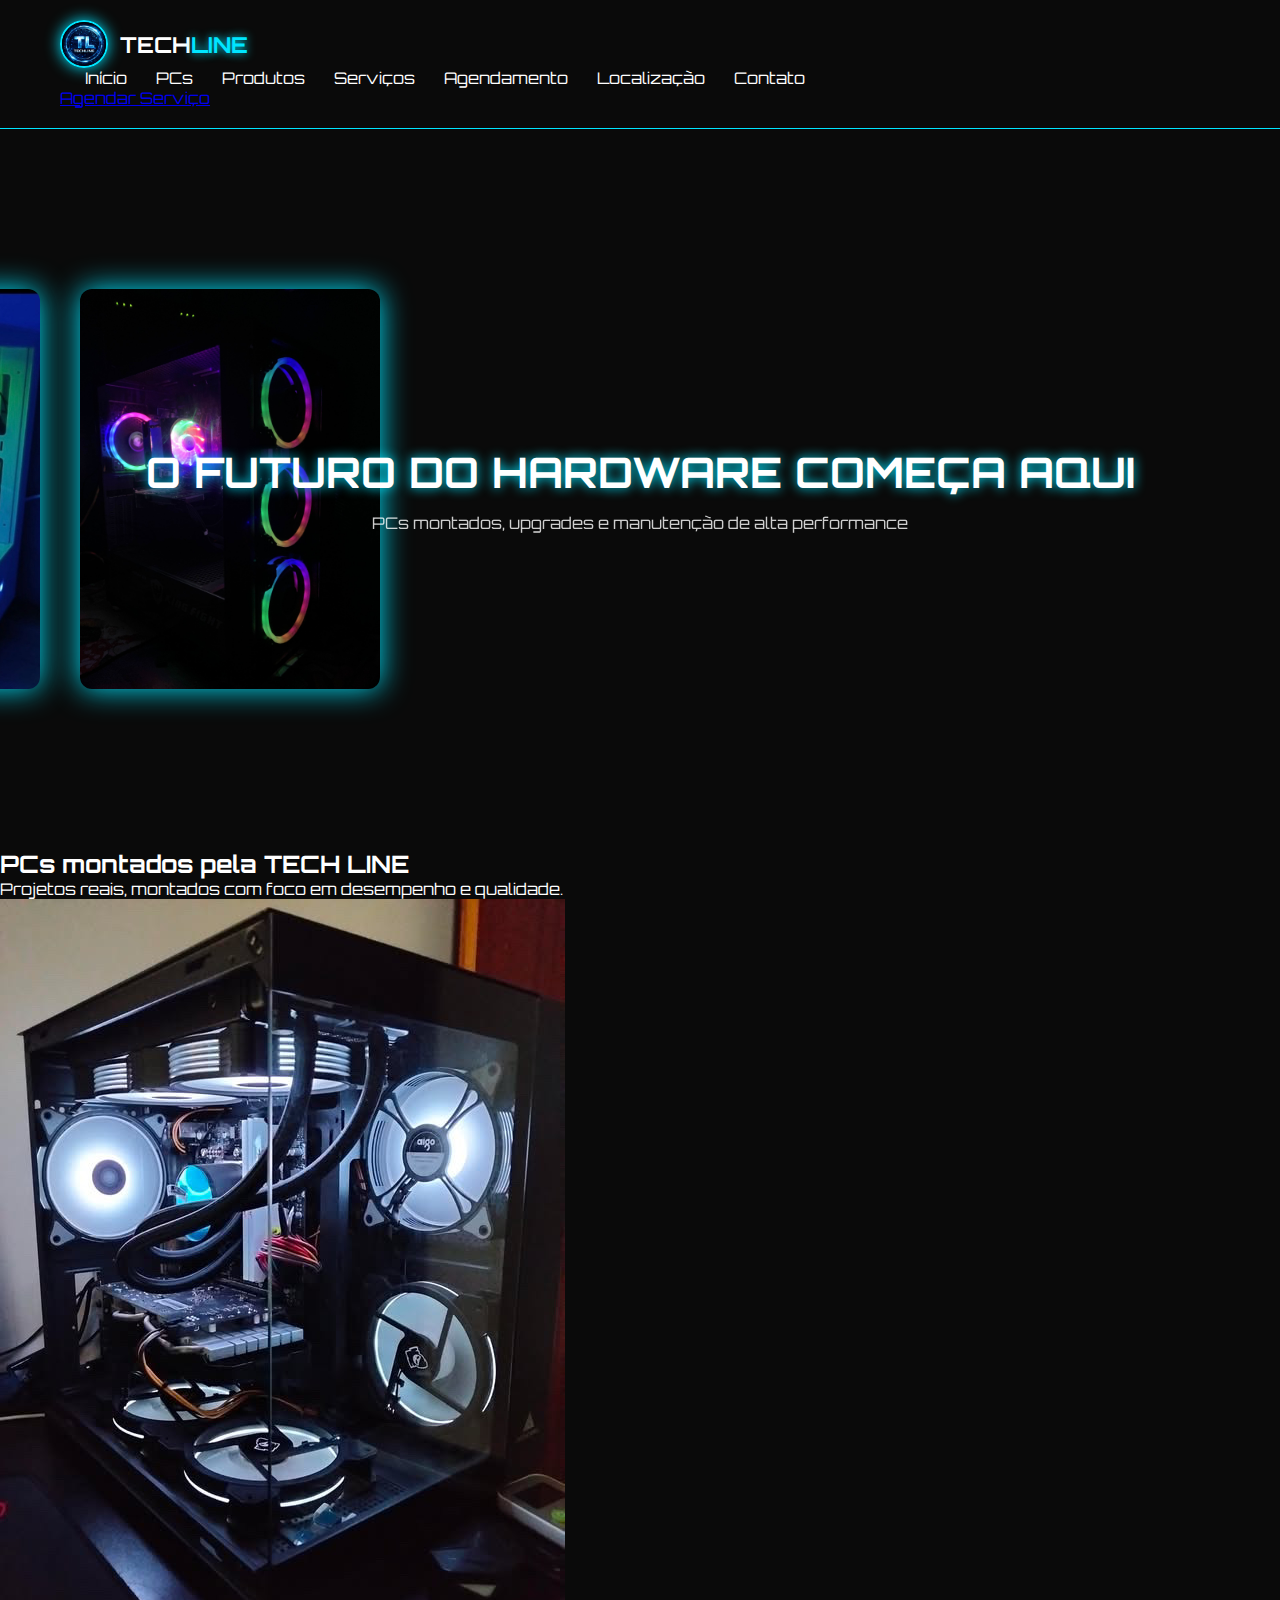
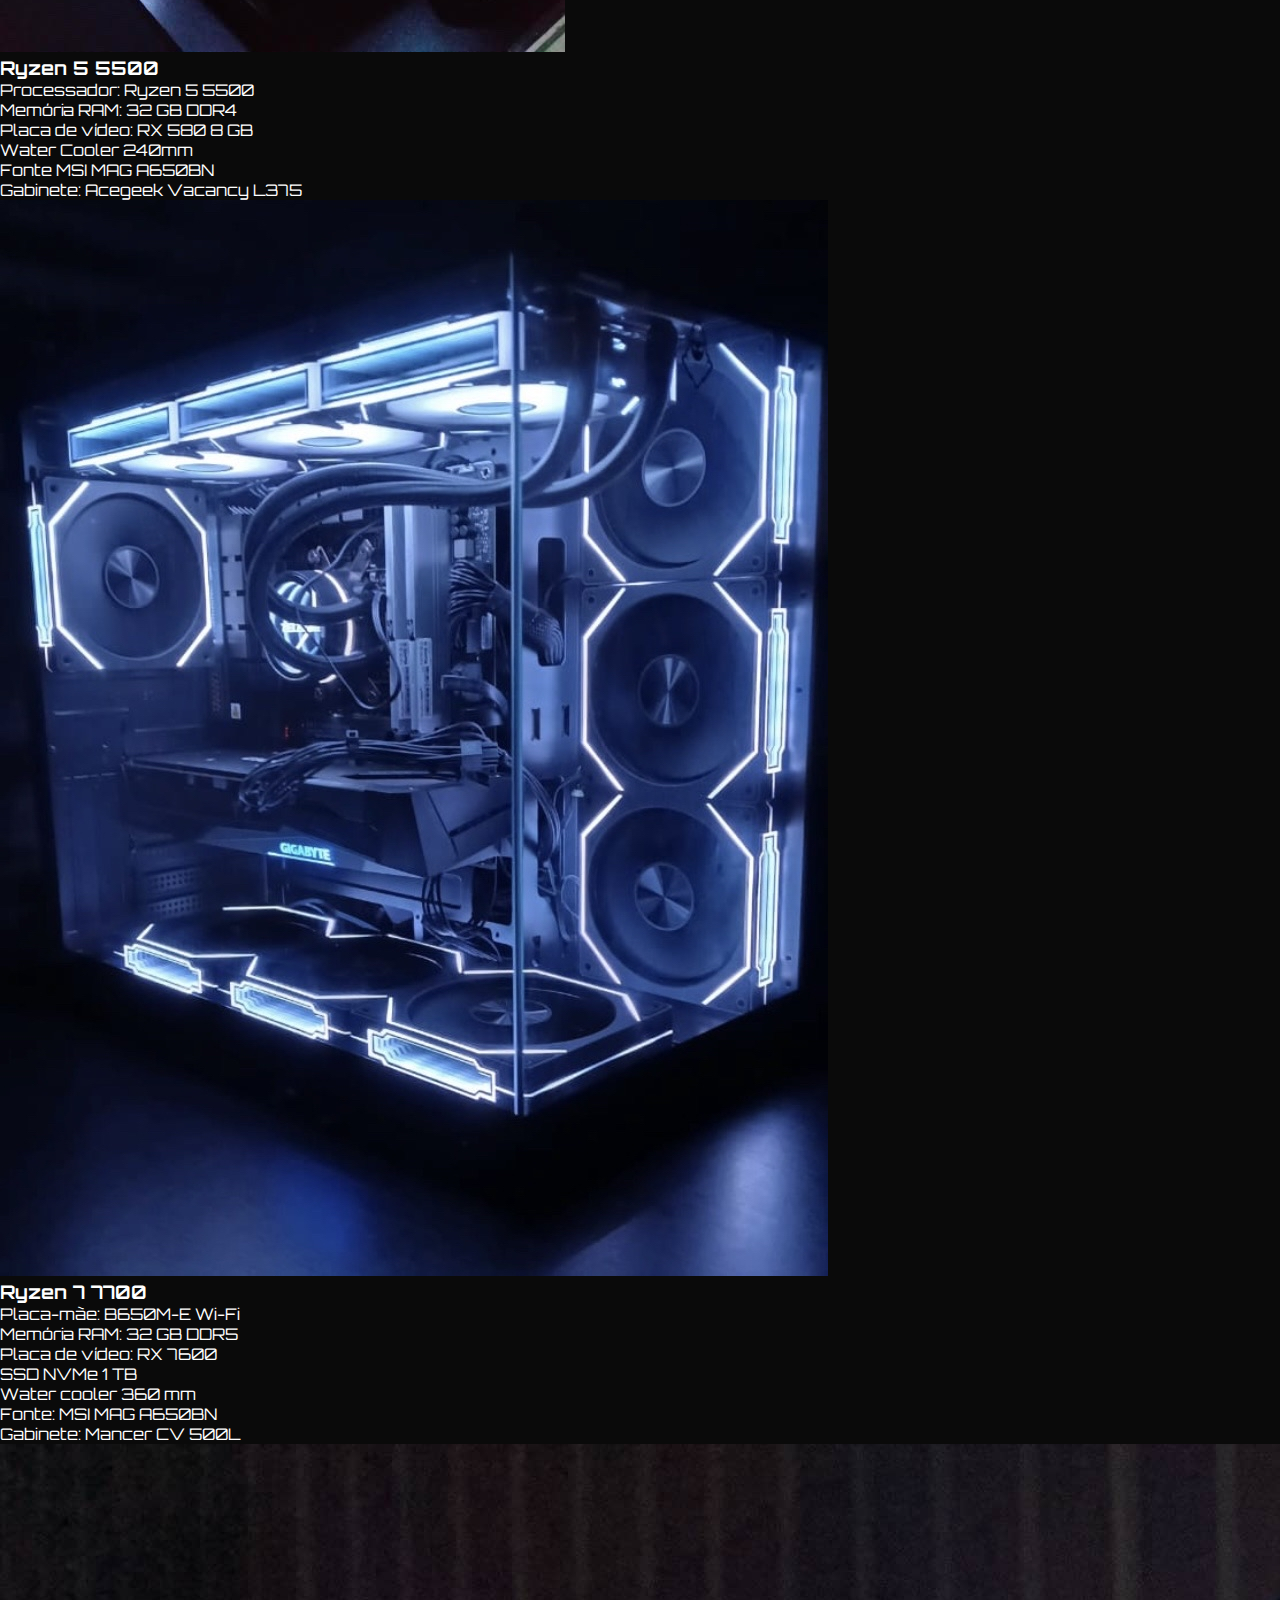
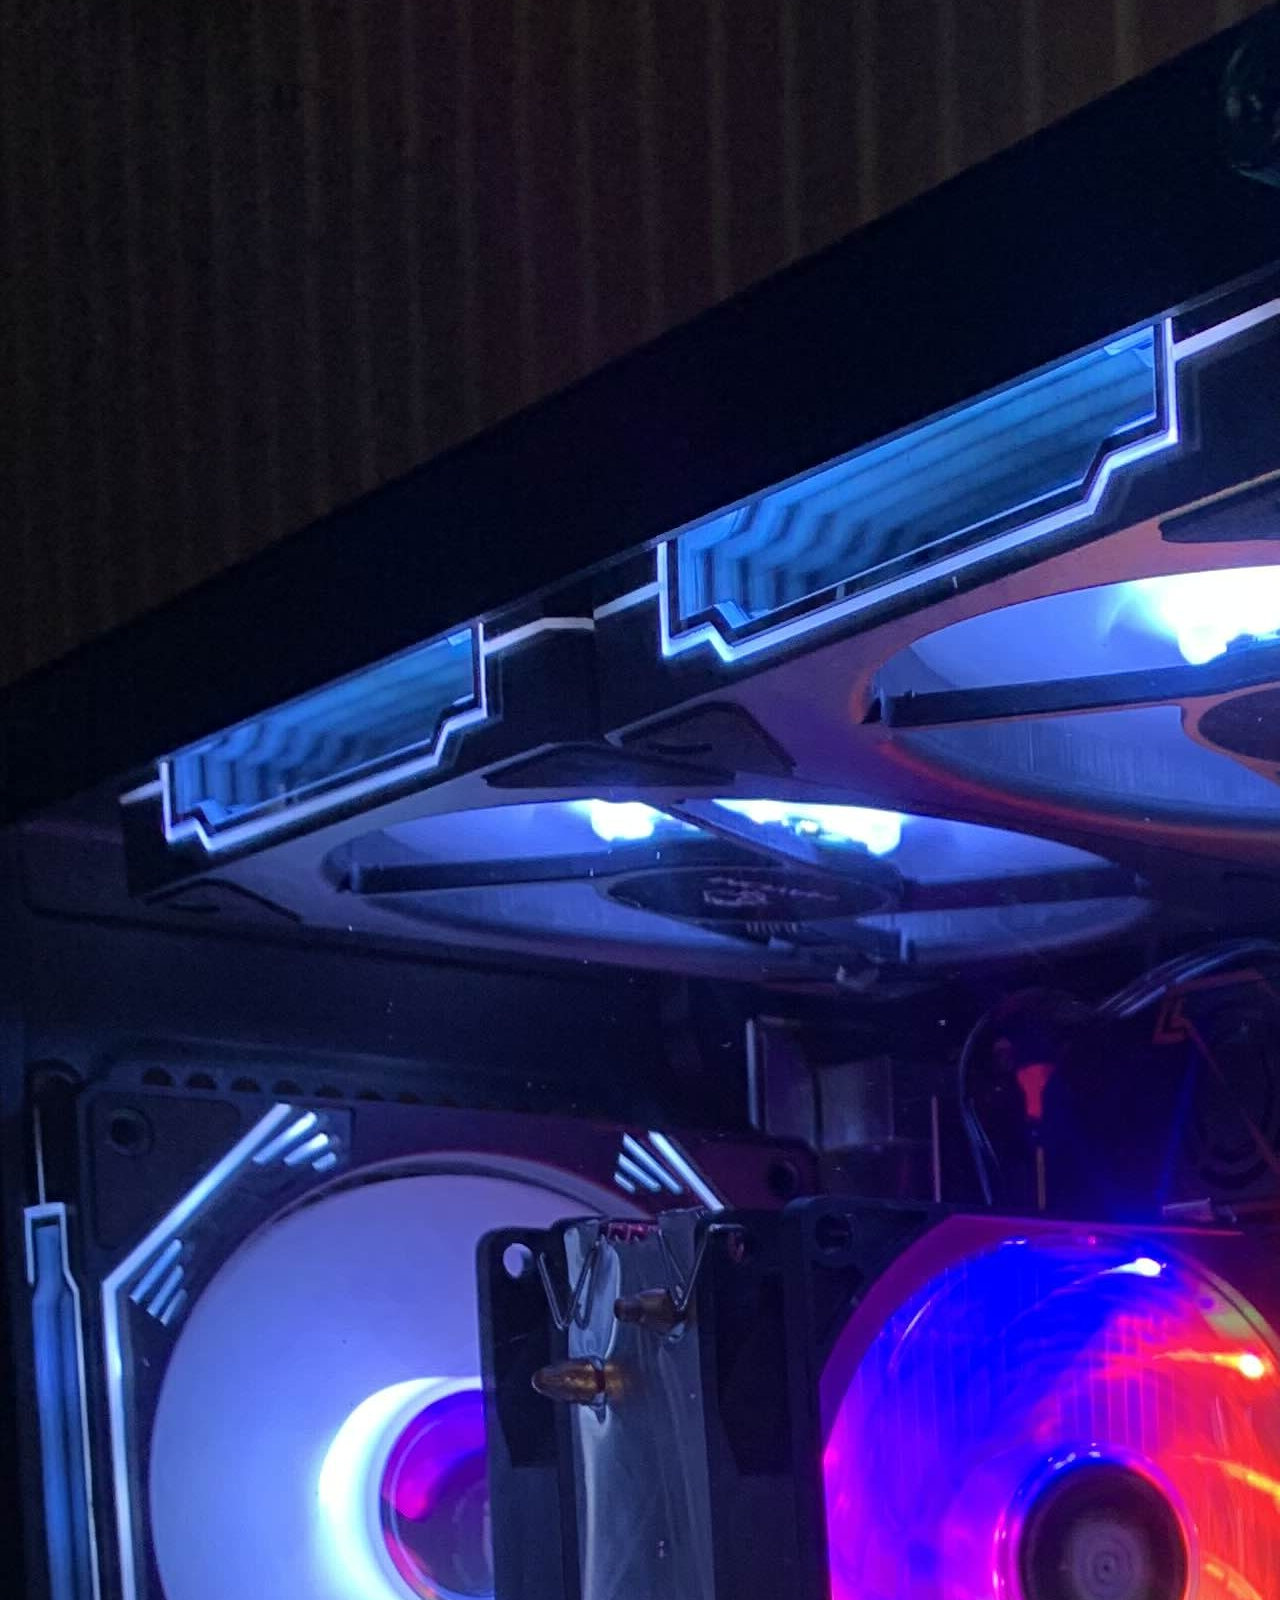
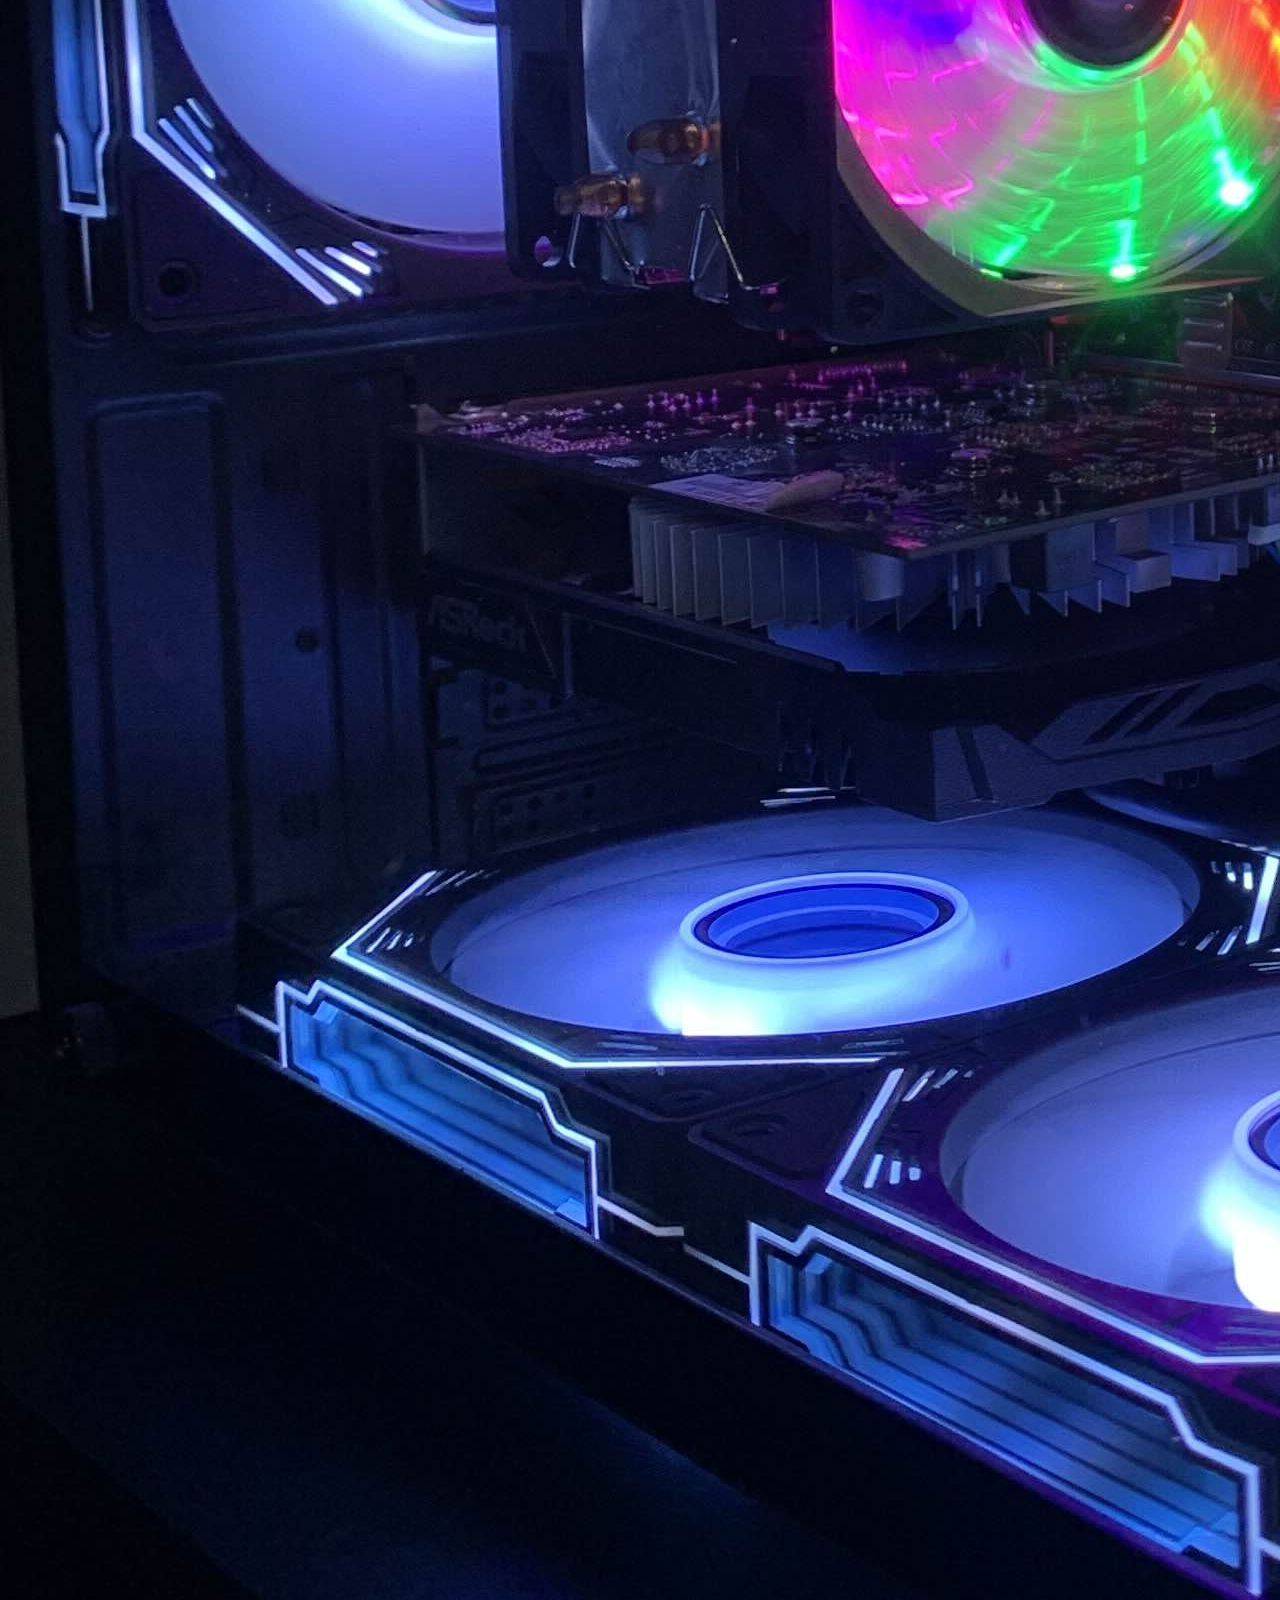
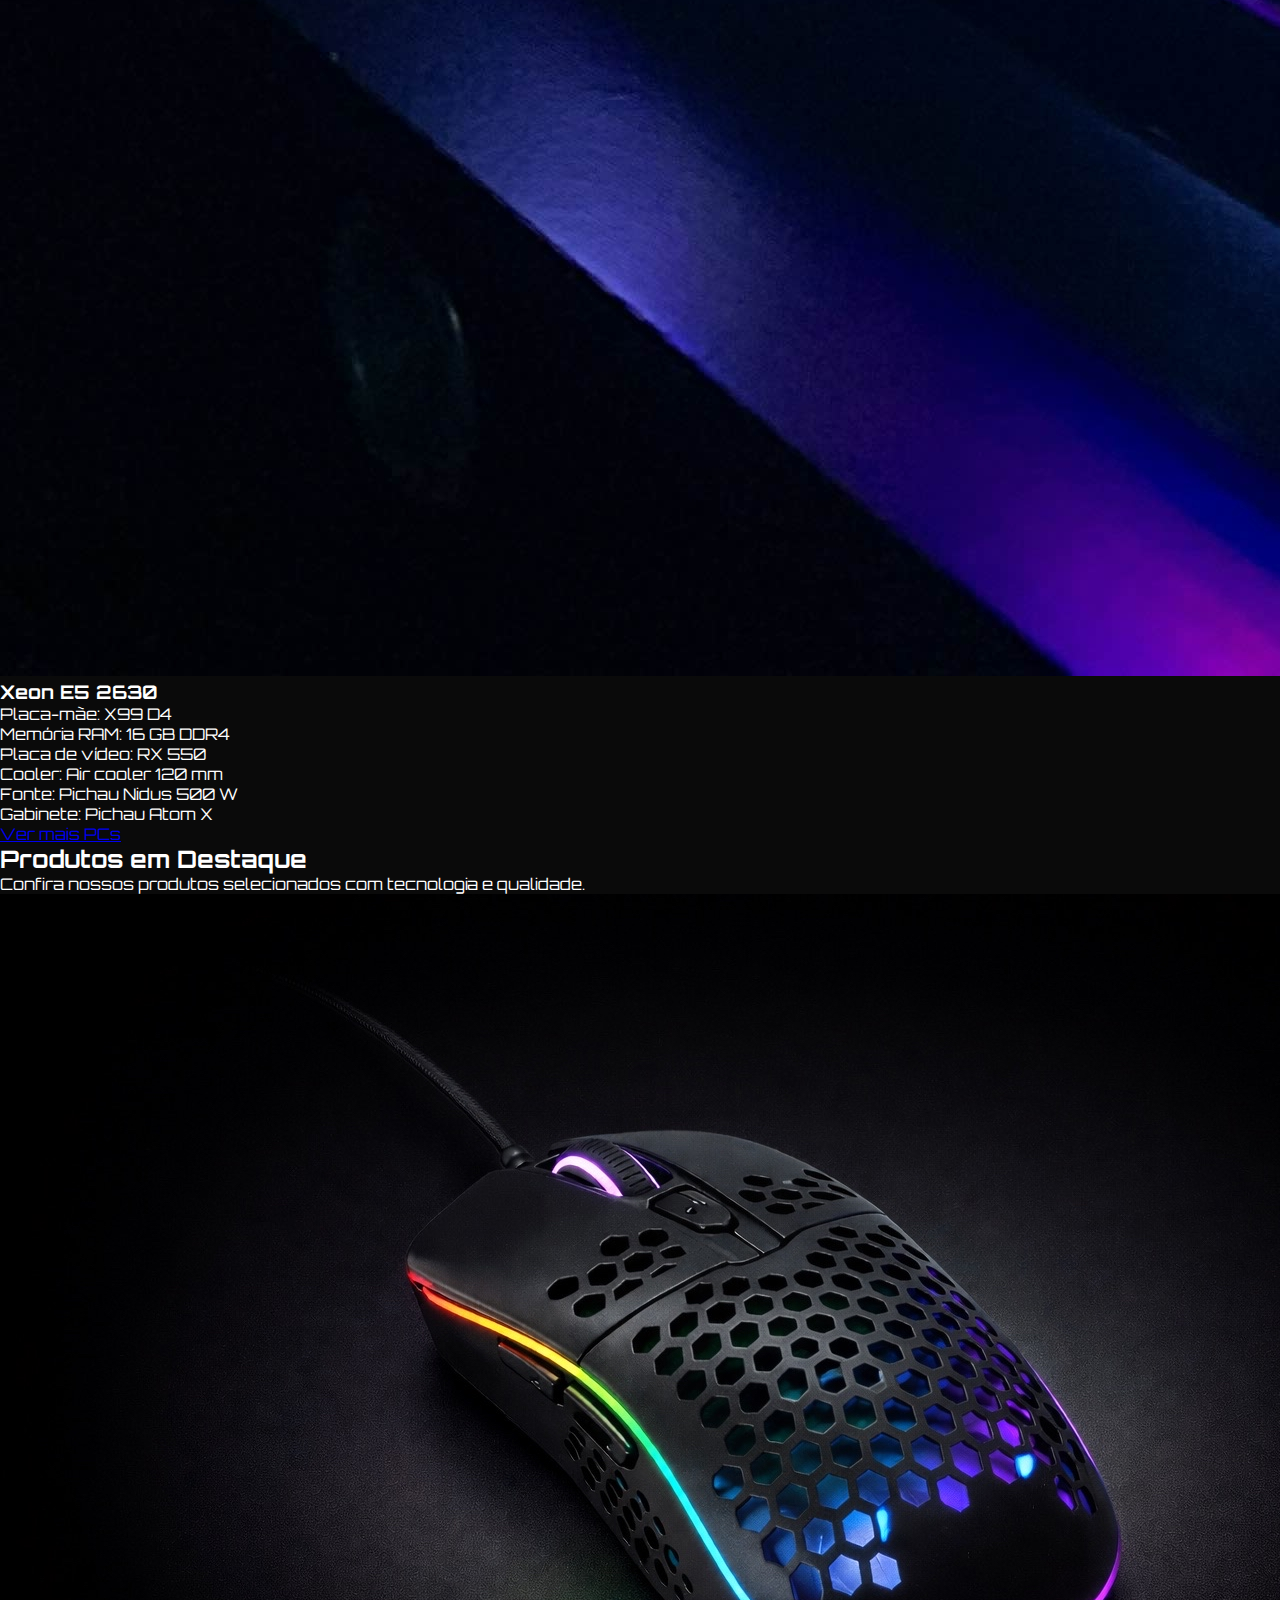
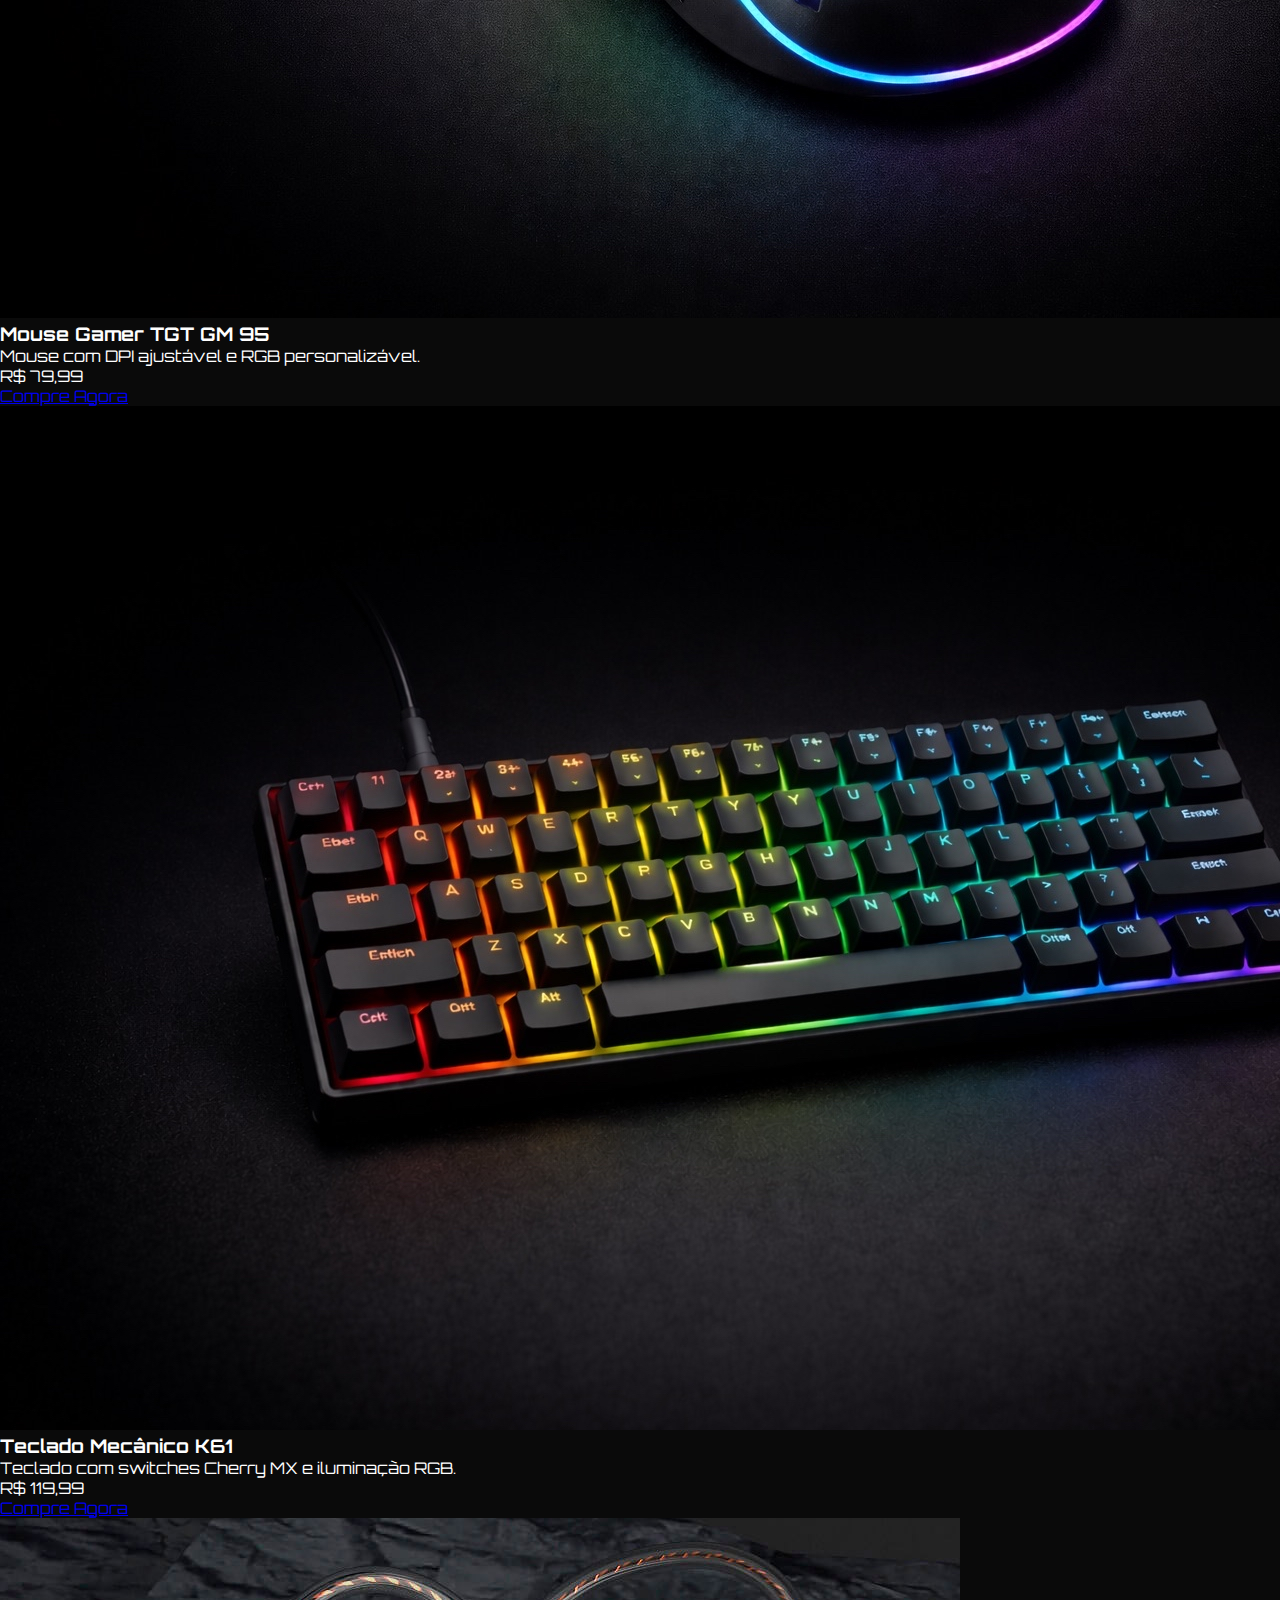
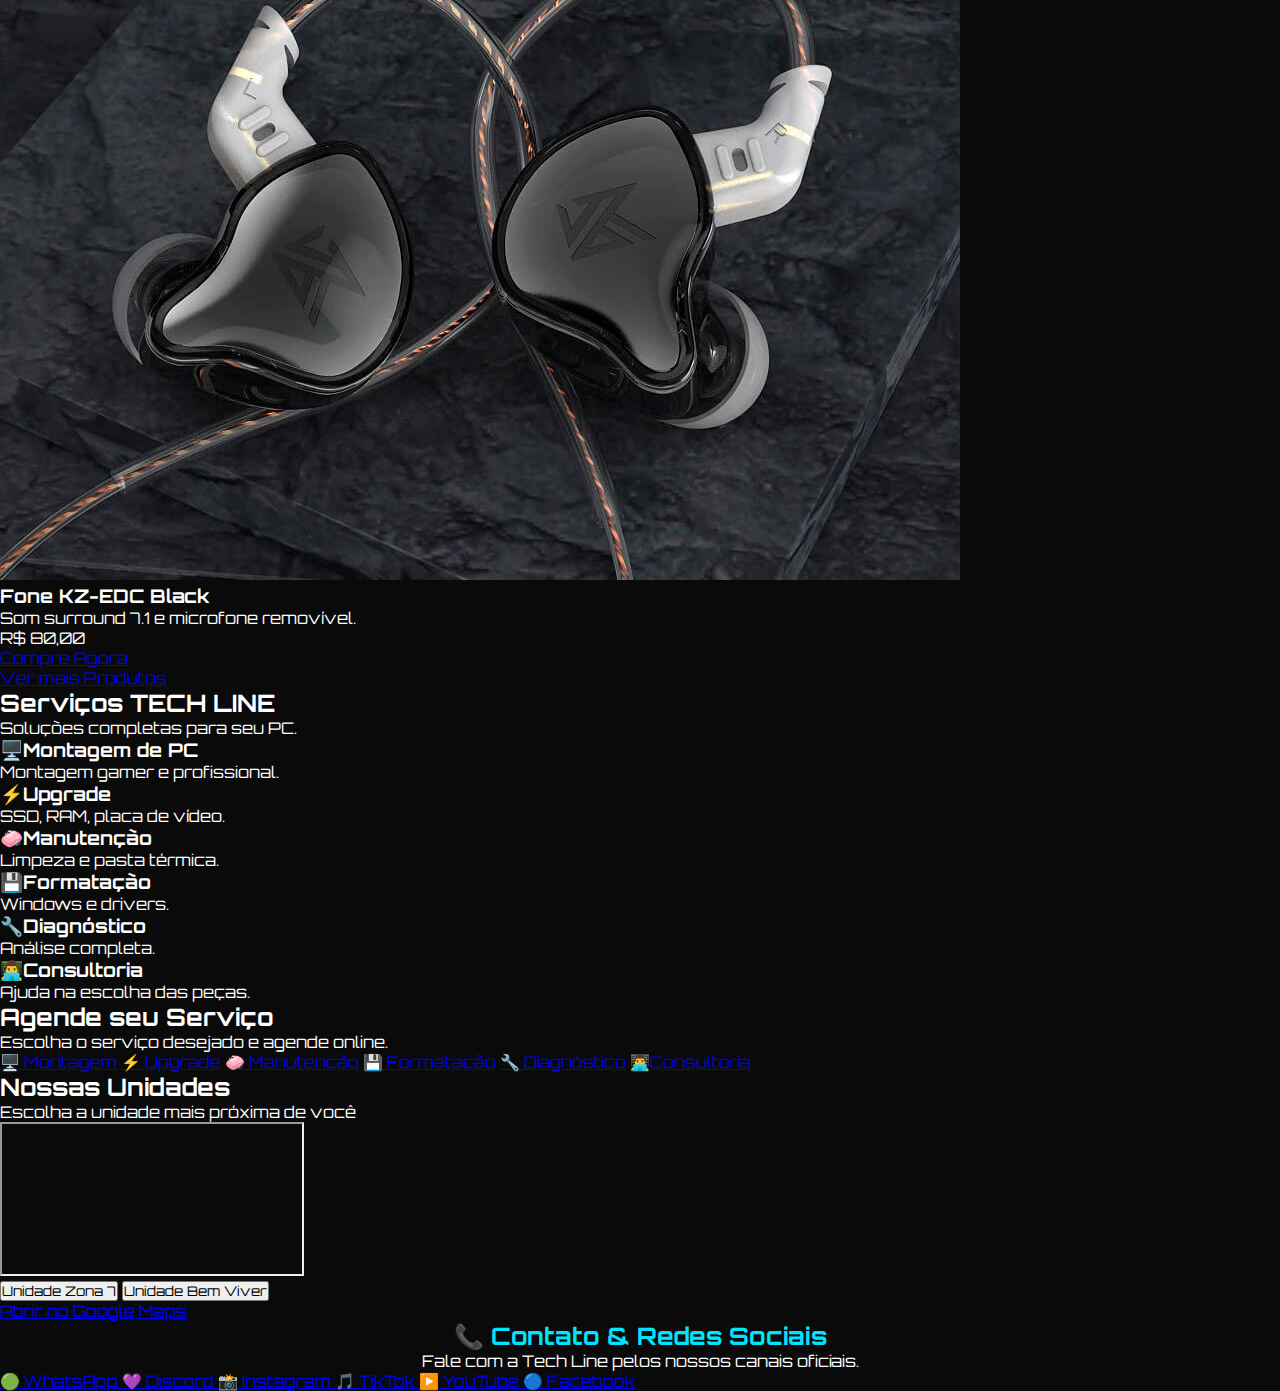
<file: index.html>
<!DOCTYPE html>
<html lang="pt-br">
<head>
  <meta charset="UTF-8">
  <title>Tech Line</title>
  <meta name="viewport" content="width=device-width, initial-scale=1.0">

  <!-- FAVICON -->
  <link rel="icon" type="image/png" href="img/logo.png">

  <!-- CSS -->
  <link rel="stylesheet" href="style.css">

  <!-- FONTE -->
  <link href="https://fonts.googleapis.com/css2?family=Orbitron:wght@400;600&display=swap" rel="stylesheet">
</head>
<body>

<!-- ================= HEADER ================= -->
<header class="header">
  <div class="header-inner">

    <div class="logo" id="logo">
      <img src="img/logo.png" alt="Tech Line">
      <h1>TECH<span>LINE</span></h1>
    </div>

    <nav class="nav" id="nav">
      <a href="#">Início</a>
      <a href="#pcs">PCs</a>
      <a href="#produtos">Produtos</a>
      <a href="#servicos">Serviços</a>
      <a href="#agendamento">Agendamento</a>
      <a href="#localizacao">Localização</a>
      <a href="#contato">Contato</a>
    </nav>

    <!-- BOTÃO AGENDAR -->
    <a 
      href="https://agendaservico.com/?suaempresa" 
      class="btn-agendar" 
      target="_blank"
    >
      Agendar Serviço
    </a>

    <div class="menu-toggle" id="menu-toggle">
      <span></span>
      <span></span>
      <span></span>
    </div>

  </div>
</header>

<!-- ================= HERO ================= -->
<section class="hero">
  <div class="carousel-horizontal">
    <img src="img/pc 00.jpg" alt="">
    <img src="img/pc 2.jpg" alt="">
    <img src="img/pc 3.png" alt="">
    <img src="img/pc.png" alt="">
     <img src="img/pc 5.1.jpg" alt="">
  </div>

  <h2>O FUTURO DO HARDWARE COMEÇA AQUI</h2>
  <p>PCs montados, upgrades e manutenção de alta performance</p>
</section>

<!-- ================= PCS ================= -->
<section class="pcs-section" id="pcs">
  <h2>PCs montados pela TECH LINE</h2>
  <p class="pcs-subtitle">
    Projetos reais, montados com foco em desempenho e qualidade.
  </p>

  <div class="pcs-grid">

    <div class="pc-card">
      <img src="img/pc 2.jpg" alt="Ryzen 5 5500">
      <h3>Ryzen 5 5500</h3>
      <ul>
        <li>Processador: Ryzen 5 5500</li>
        <li>Memória RAM: 32 GB DDR4</li>
        <li>Placa de vídeo: RX 580 8 GB</li>
        <li>Water Cooler 240mm</li>
        <li>Fonte MSI MAG A650BN</li>
        <li>Gabinete: Acegeek Vacancy L375</li>
      </ul>
    </div>

    <div class="pc-card">
      <img src="img/pc 3.png" alt="Ryzen 7 7700">
      <h3>Ryzen 7 7700</h3>
      <ul>
        <li>Placa-mãe: B650M-E Wi-Fi</li>
        <li>Memória RAM: 32 GB DDR5</li>
        <li>Placa de vídeo: RX 7600</li>
        <li>SSD NVMe 1 TB</li>
        <li>Water cooler 360 mm</li>
        <li>Fonte: MSI MAG A650BN</li>
        <li>Gabinete: Mancer CV 500L</li>
      </ul>
    </div>

    <div class="pc-card">
      <img src="img/pc 01.jpg" alt="Xeon E5 2630">
      <h3>Xeon E5 2630</h3>
      <ul>
        <li>Placa-mãe: X99 D4</li>
        <li>Memória RAM: 16 GB DDR4</li>
        <li>Placa de vídeo: RX 550</li>
        <li>Cooler: Air cooler 120 mm</li>
        <li>Fonte: Pichau Nidus 500 W</li>
        <li>Gabinete: Pichau Atom X</li>
      </ul>
    </div>

  </div>

  <!-- BOTÃO VER MAIS PCS -->
  <div class="ver-mais-container">
    <a href="Pcs.html" class="btn-ver-mais">
      Ver mais PCs
    </a>
  </div>
</section>

<!-- ================= PRODUTOS ================= -->
<section class="produtos-section" id="produtos">
  <h2>Produtos em Destaque</h2>
  <p class="produtos-subtitle">
    Confira nossos produtos selecionados com tecnologia e qualidade.
  </p>

  <div class="produtos-grid">

  <div class="produto-card">
    <img src="img/mouse tgt.png" alt="Mouse TGT">
    <h3>Mouse Gamer TGT GM 95</h3>
    <p>Mouse com DPI ajustável e RGB personalizável.</p>
    <p class="preco">R$ 79,99</p>
       <a 
        href="https://wa.me/p/25812862414974863/554491373517"
        class="btn-compre"
        target="_blank"
      >
        Compre Agora
      </a>
  </div>

  <div class="produto-card">
    <img src="img/teclado k61.png" alt="Teclado Mecânico K61">
    <h3>Teclado Mecânico K61</h3>
    <p>Teclado com switches Cherry MX e iluminação RGB.</p>
    <p class="preco">R$ 119,99</p>
         <a 
        href="https://wa.me/p/24865202933156237/554491373517"
        class="btn-compre"
        target="_blank"
      >
        Compre Agora
      </a>
  </div>

  <div class="produto-card">
    <img src="img/Fone.jpg" alt="Fone KZ-EDC Black">
    <h3>Fone KZ-EDC Black</h3>
    <p>Som surround 7.1 e microfone removível.</p>
    <p class="preco">R$ 80,00</p>
         <a 
        href="https://wa.me/p/25747253118295622/554491373517"
        class="btn-compre"
        target="_blank"
      >
        Compre Agora
      </a>
  </div>

</div>

  <!-- BOTÃO VER MAIS PRODUTOS -->
  <div class="ver-mais-container">
    <a href="Produtos.html" class="btn-ver-mais">
      Ver mais Produtos
    </a>
  </div>
</section>

<!-- ================= SERVIÇOS ================= -->
<section class="services-section" id="servicos">
  <h2>Serviços TECH LINE</h2>
  <p class="services-subtitle">
    Soluções completas para seu PC.
  </p>

  <div class="services-grid">
    <div class="service-card"><h3>🖥️Montagem de PC</h3><p>Montagem gamer e profissional.</p></div>
    <div class="service-card"><h3>⚡Upgrade</h3><p>SSD, RAM, placa de vídeo.</p></div>
    <div class="service-card"><h3>🧼Manutenção</h3><p>Limpeza e pasta térmica.</p></div>
    <div class="service-card"><h3>💾Formatação</h3><p>Windows e drivers.</p></div>
    <div class="service-card"><h3>🔧Diagnóstico</h3><p>Análise completa.</p></div>
    <div class="service-card"><h3>👨‍💻Consultoria</h3><p>Ajuda na escolha das peças.</p></div>
  </div>
</section>

<!-- ================= AGENDAMENTO ================= -->
<section class="agendamento-section" id="agendamento">
  <h2>Agende seu Serviço</h2>
  <p class="agendamento-subtitle">
    Escolha o serviço desejado e agende online.
  </p>

  <div class="agendamento-grid">
    <a href="https://agendaservico.com/?suaempresa=montagem" target="_blank" class="agendamento-card">🖥️ Montagem</a>
    <a href="https://agendaservico.com/?suaempresa=upgrade" target="_blank" class="agendamento-card">⚡ Upgrade</a>
    <a href="https://agendaservico.com/?suaempresa=manutencao" target="_blank" class="agendamento-card">🧼 Manutenção</a>
    <a href="https://agendaservico.com/?suaempresa=formatacao" target="_blank" class="agendamento-card">💾 Formatação</a>
    <a href="https://agendaservico.com/?suaempresa=diagnostico" target="_blank" class="agendamento-card">🔧 Diagnóstico</a>
    <a href="https://agendaservico.com/?suaempresa=diagnostico" target="_blank" class="agendamento-card">👨‍💻Consultoria</a>
  </div>
</section>

<section class="localizacao-section" id="localizacao">
  <h2>Nossas Unidades</h2>
  <p>Escolha a unidade mais próxima de você</p>

  <!-- MAPA -->
  <div class="mapa-container">
    <iframe
      id="mapa"
      src=""
      loading="lazy"
      referrerpolicy="no-referrer-when-downgrade">
    </iframe>
  </div>

  <!-- BOTÕES -->
  <div class="unidades-botoes">
    <button class="btn-unidade" onclick="trocarMapa('zona7')">
      Unidade Zona 7
    </button>

    <button class="btn-unidade" onclick="trocarMapa('bemviver')">
      Unidade Bem Viver
    </button>
  </div>

  <!-- INFO -->
  <div class="info-unidade" id="info-unidade"></div>

  <a id="link-maps" class="btn-maps" href="#" target="_blank">
    Abrir no Google Maps
  </a>
</section>

<!-- ================= CONTATO ================= -->
<section id="contato" class="redes-sociais-section">
  <h2 style="text-align:center; color:#00e5ff;">📞 Contato & Redes Sociais</h2>
  <p class="redes-subtitulo" style="text-align:center;">
    Fale com a Tech Line pelos nossos canais oficiais.
  </p>

  <div class="redes-sociais">
    <a href="https://wa.me/554491373517" target="_blank" class="rede whatsapp">
      🟢 WhatsApp
    </a>

    <a href="https://discord.gg/RTbddgTFv2" target="_blank" class="rede discord">
      💜 Discord
    </a>

    <a href="https://www.instagram.com/techline.info?igsh=aWI1NW5lejgzeXVq&utm_source=qr" target="_blank" class="rede instagram">
      📸 Instagram
    </a>

    <a href="https://www.tiktok.com/@tech.line01" target="_blank" class="rede tiktok">
      🎵 TikTok
    </a>

    <a href="https://www.youtube.com/@TechLinecia" target="_blank" class="rede youtube">
      ▶️ YouTube
    </a>

    <a href="https://www.facebook.com/share/1aT4T75q84/?mibextid=wwXIfr" target="_blank" class="rede facebook">
      🔵 Facebook
    </a>
  </div>
</section>

<script src="js/script.js"></script>
</body>
</html>
</file>
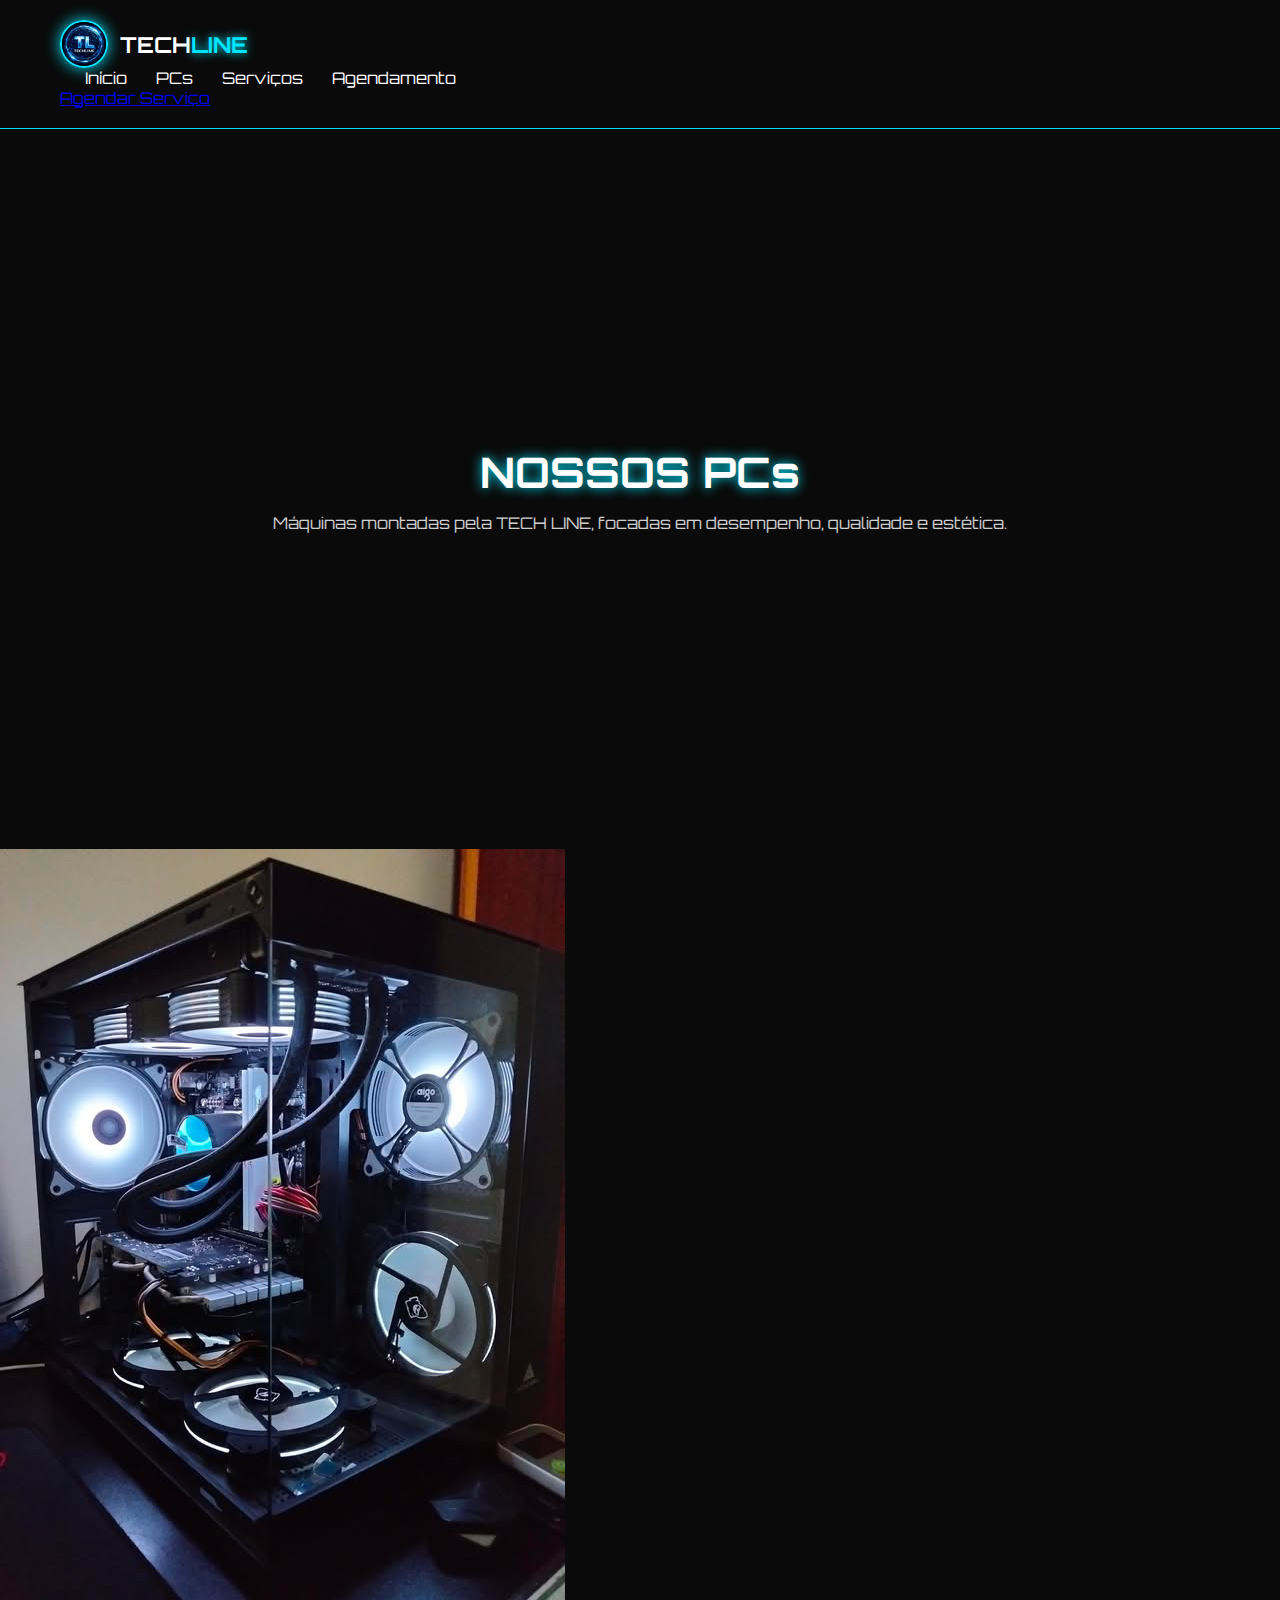
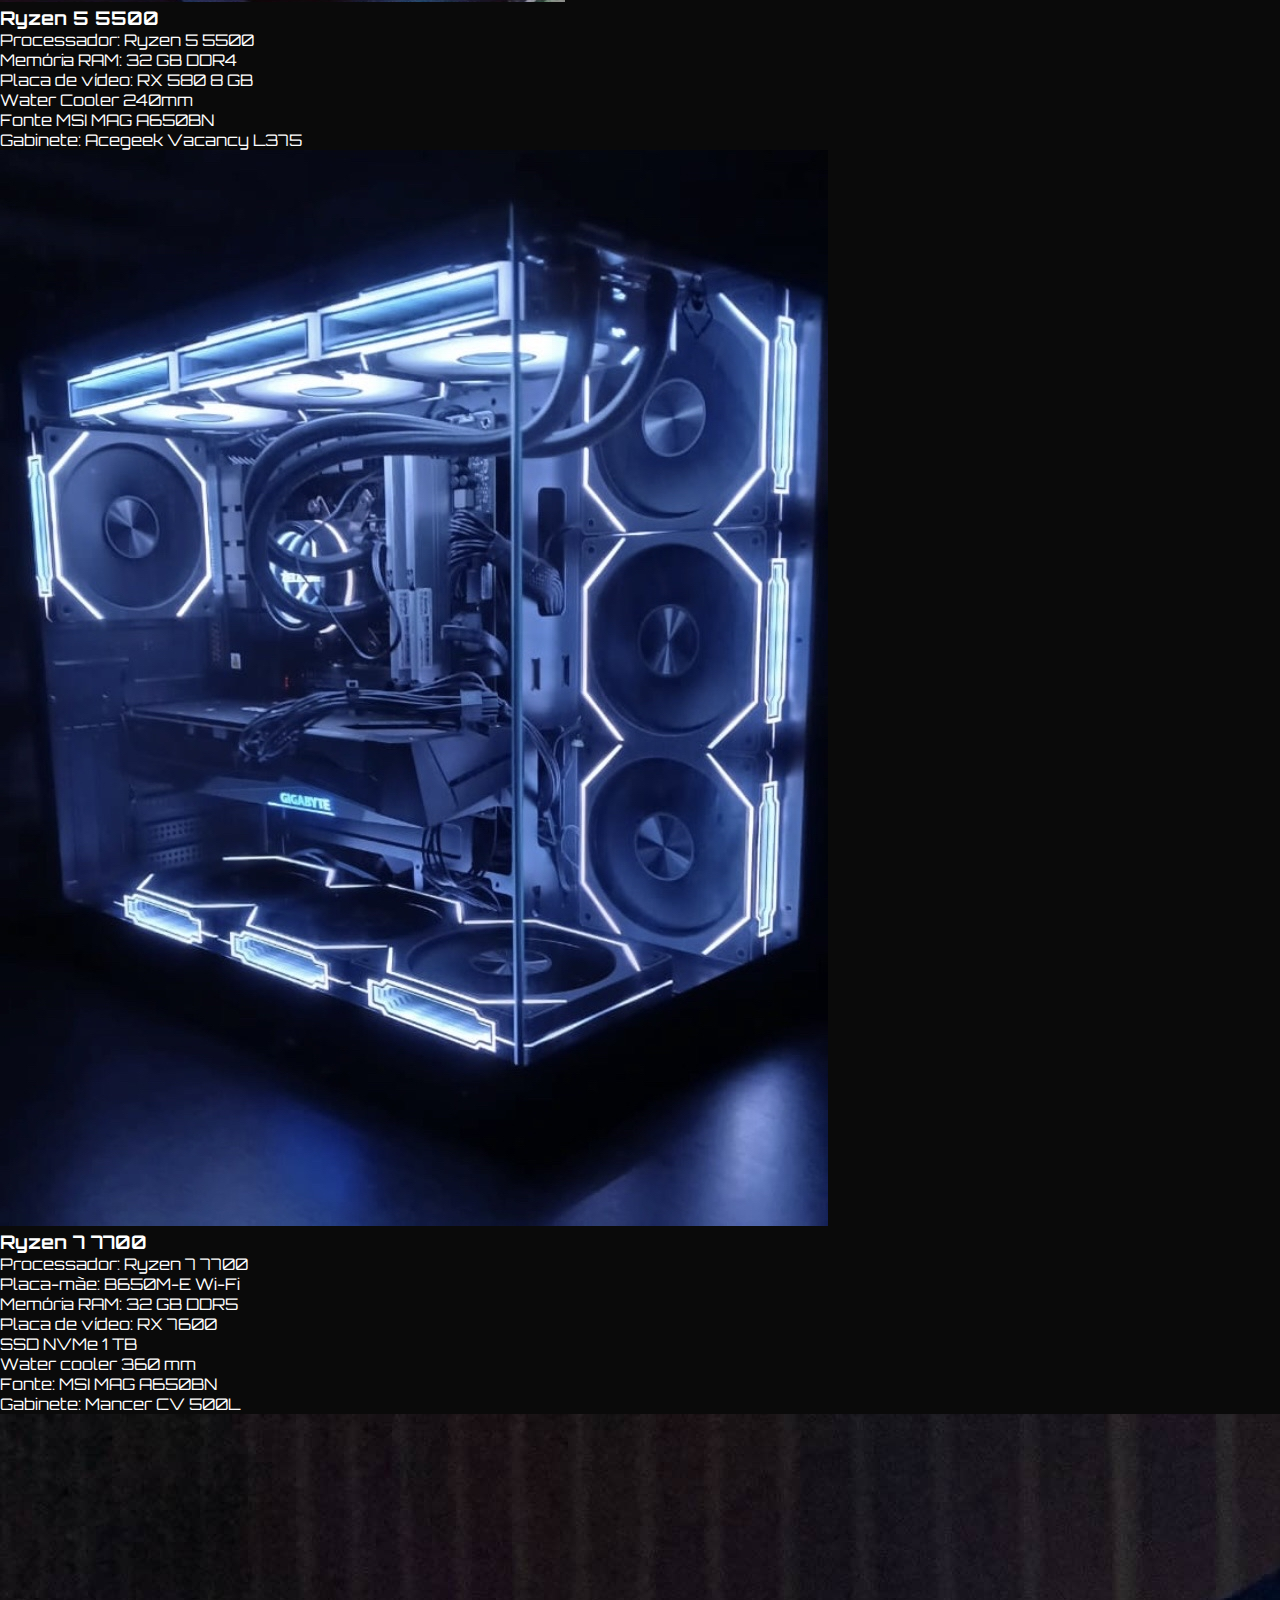
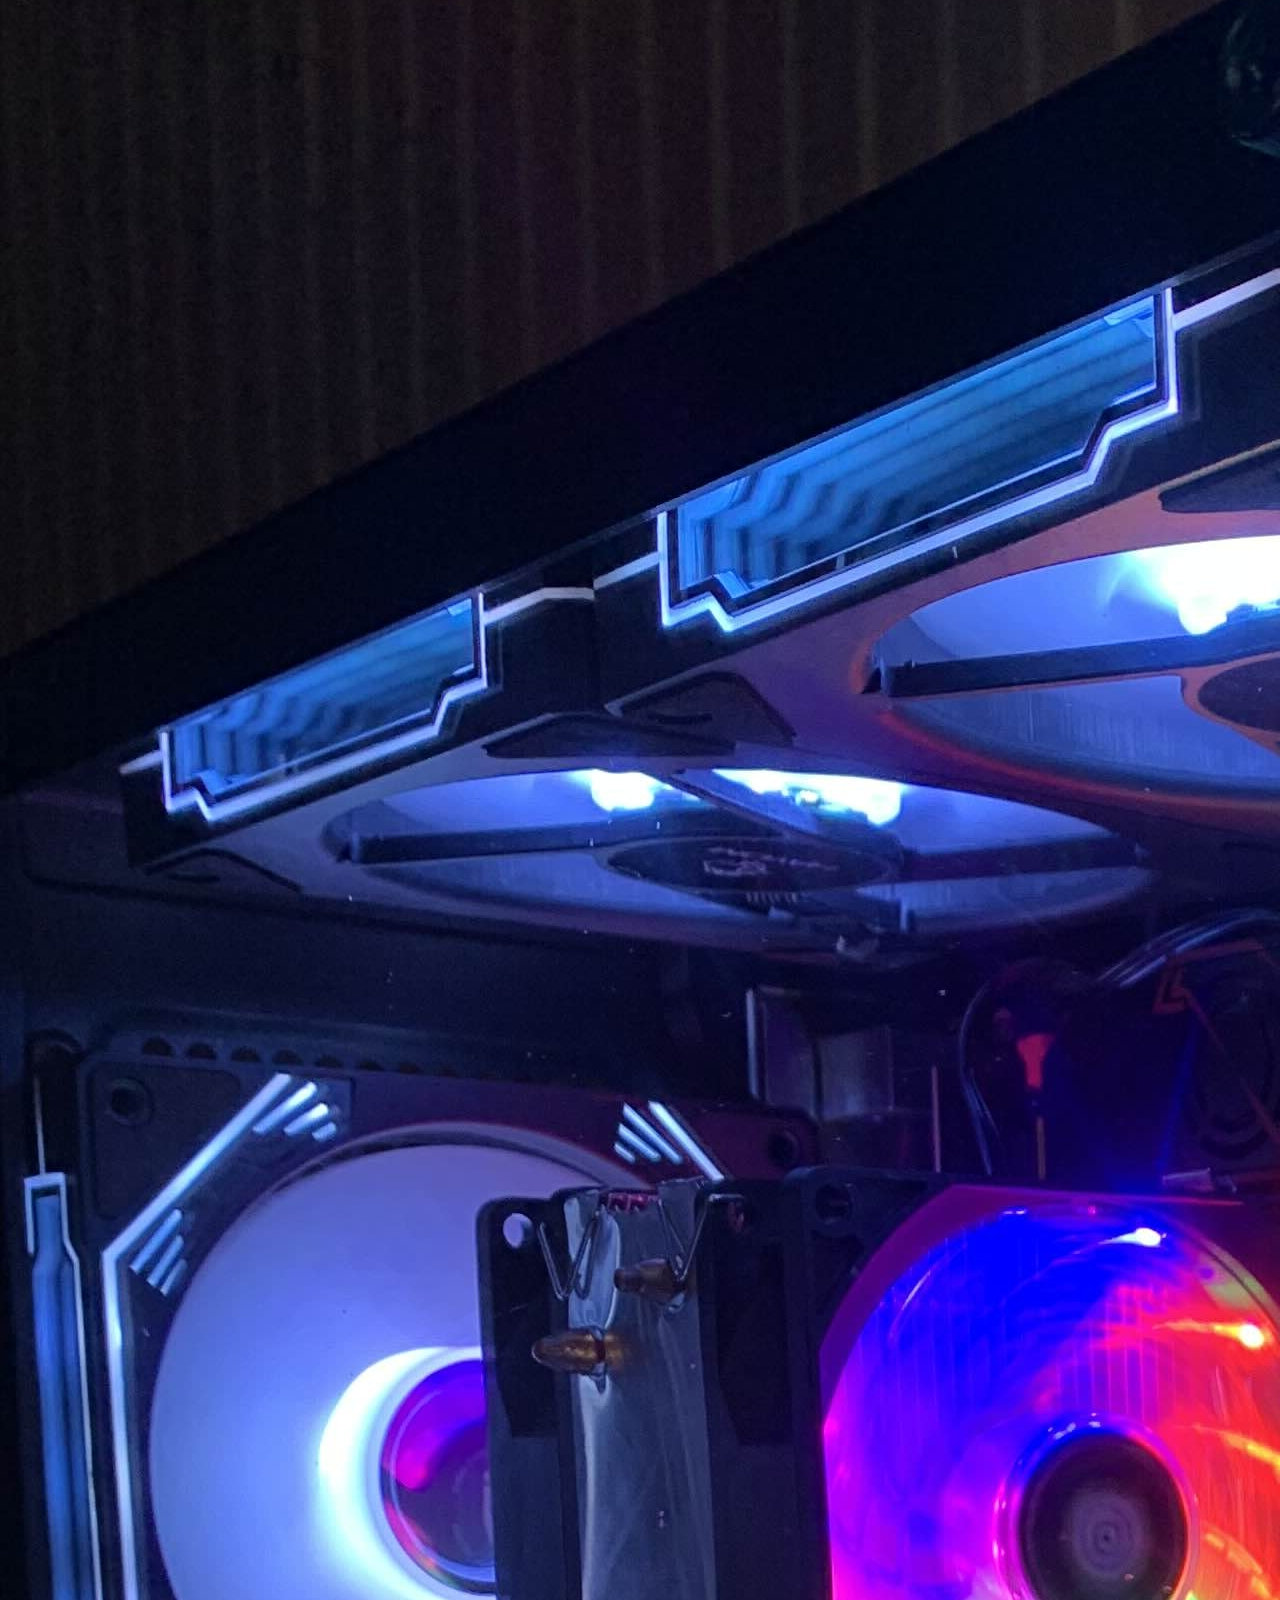
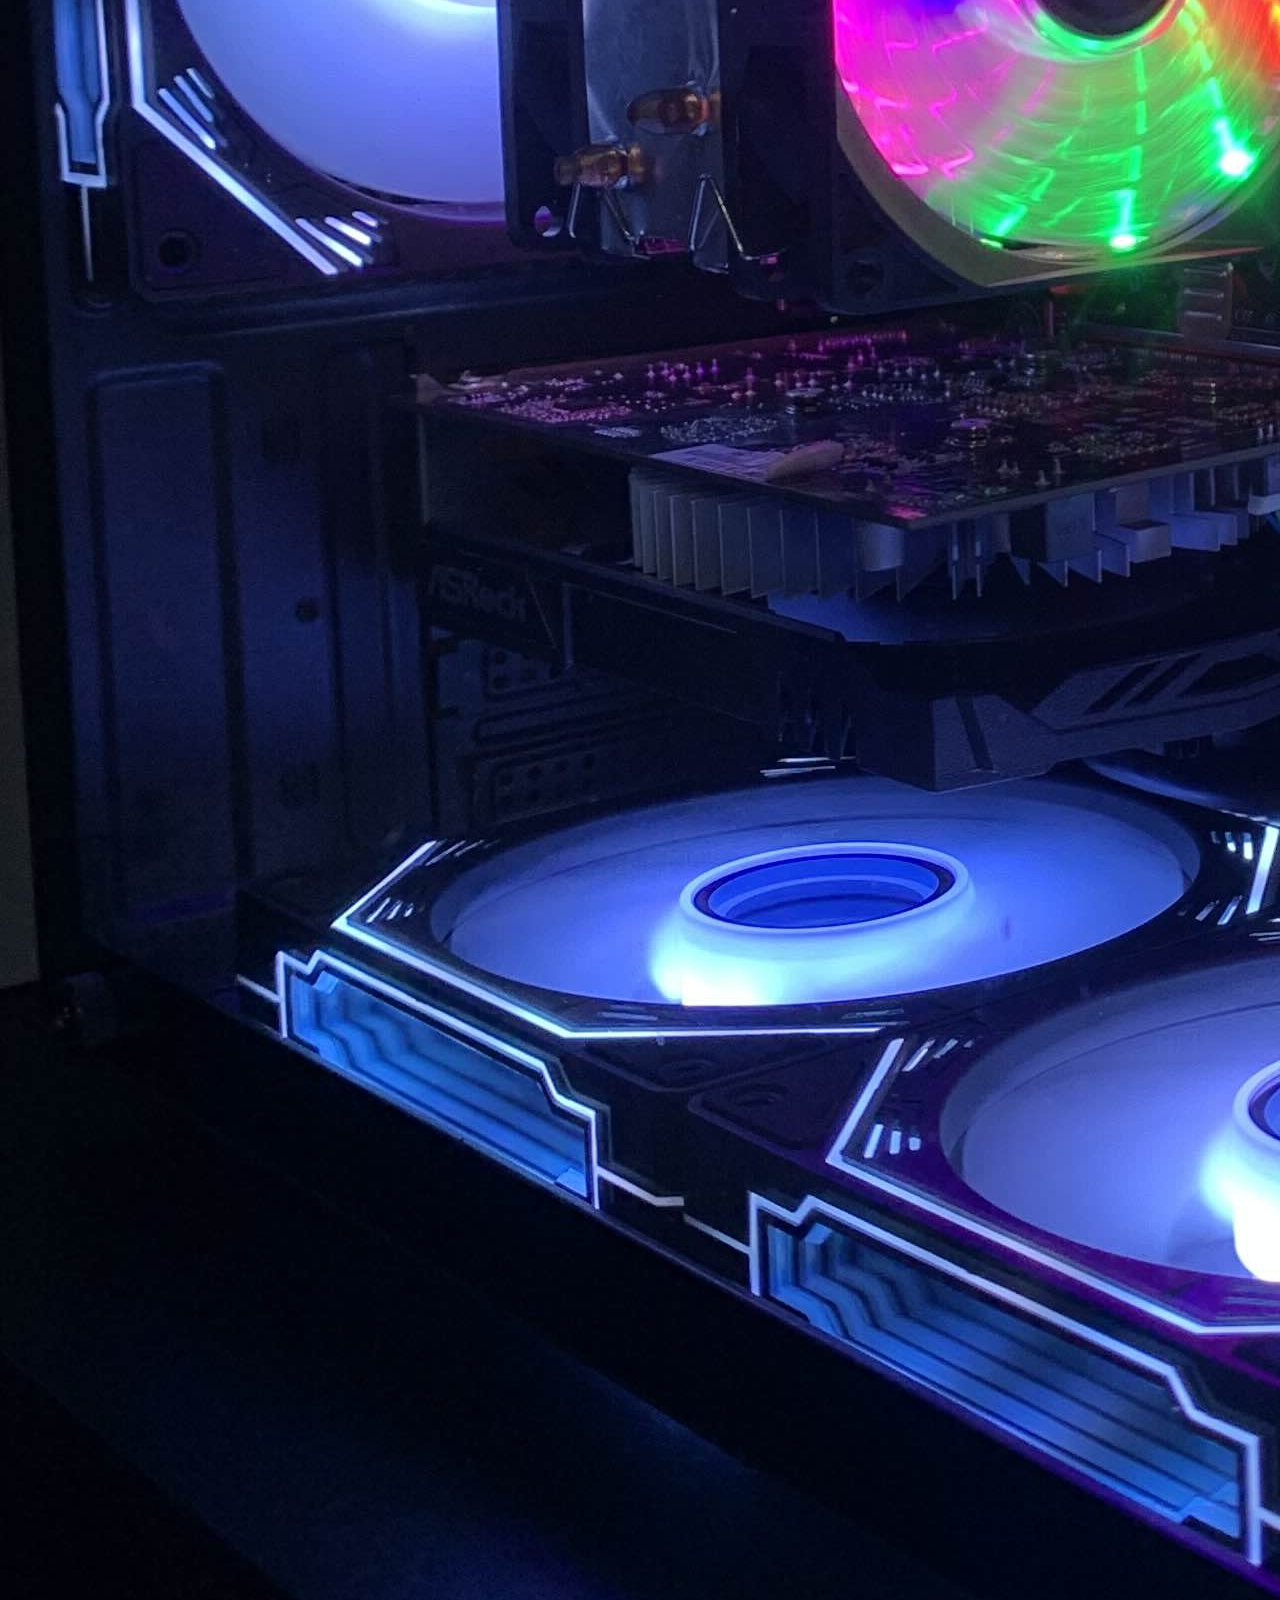
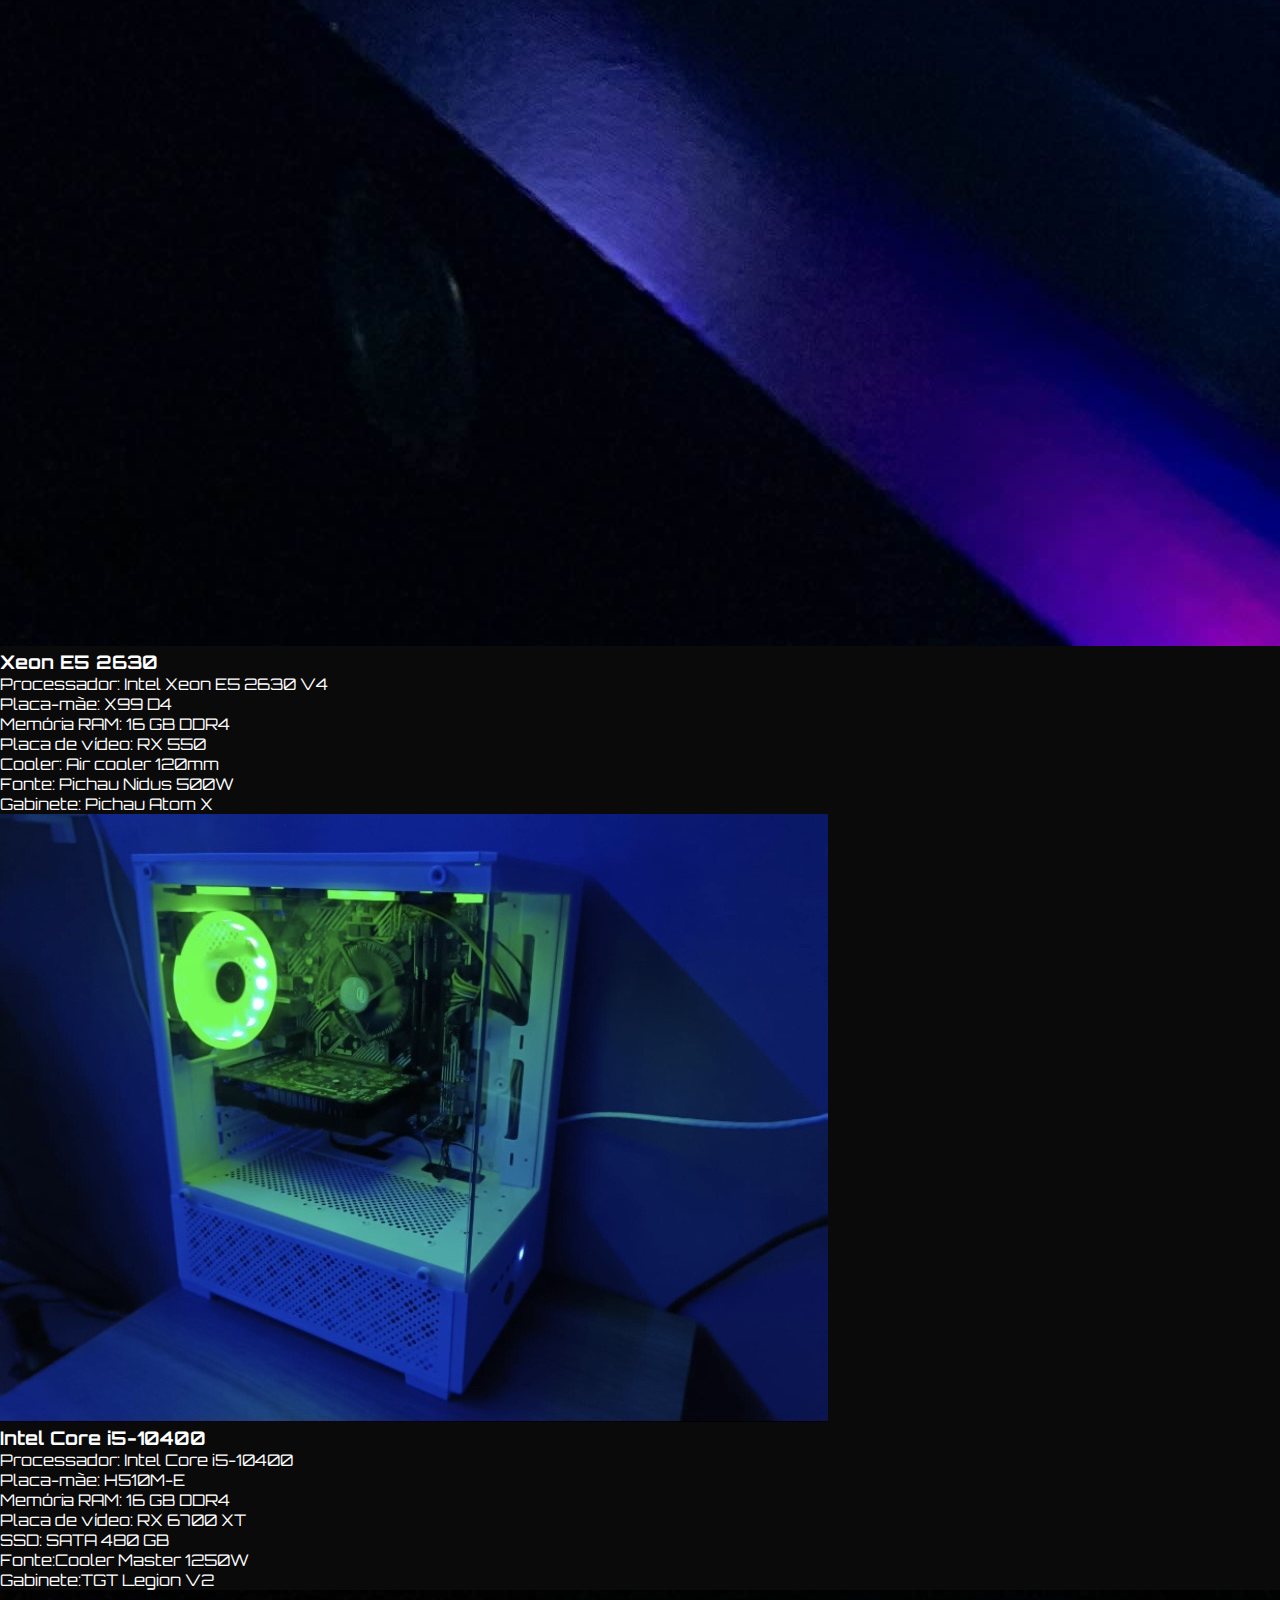
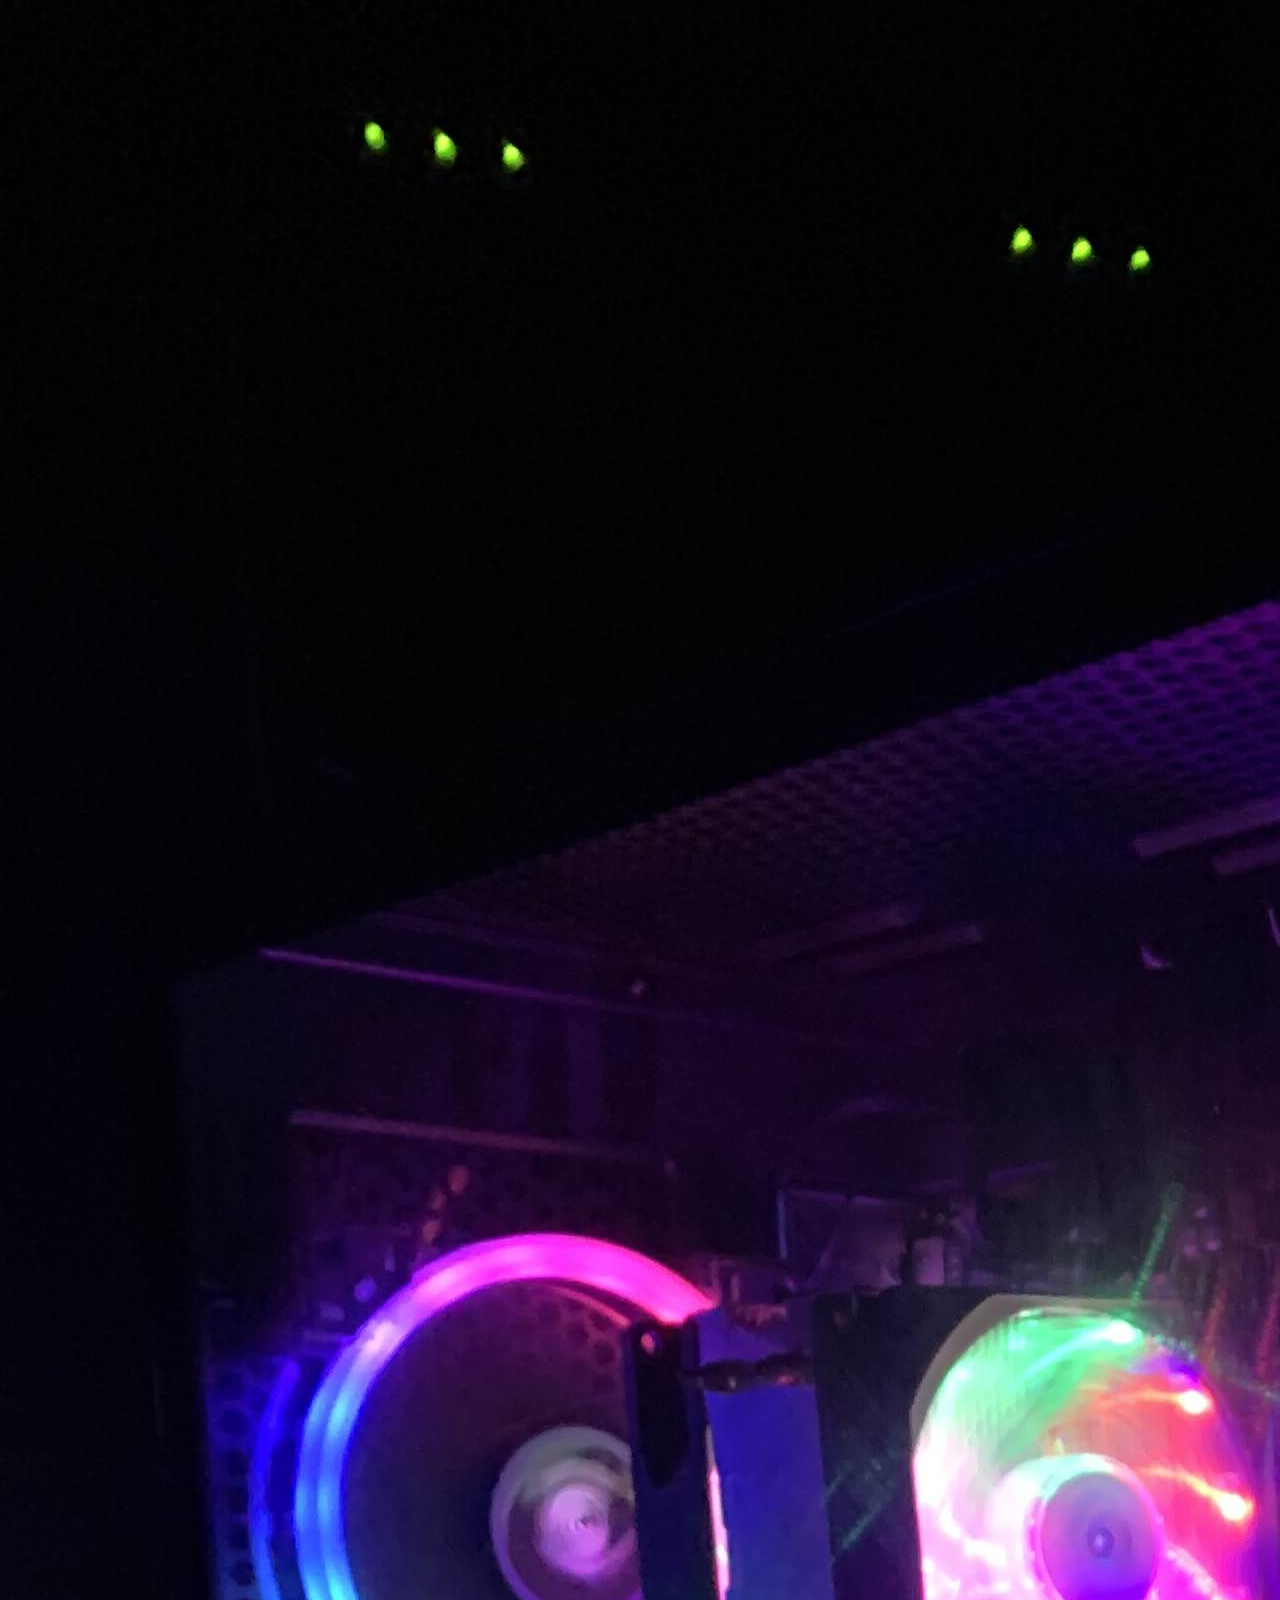
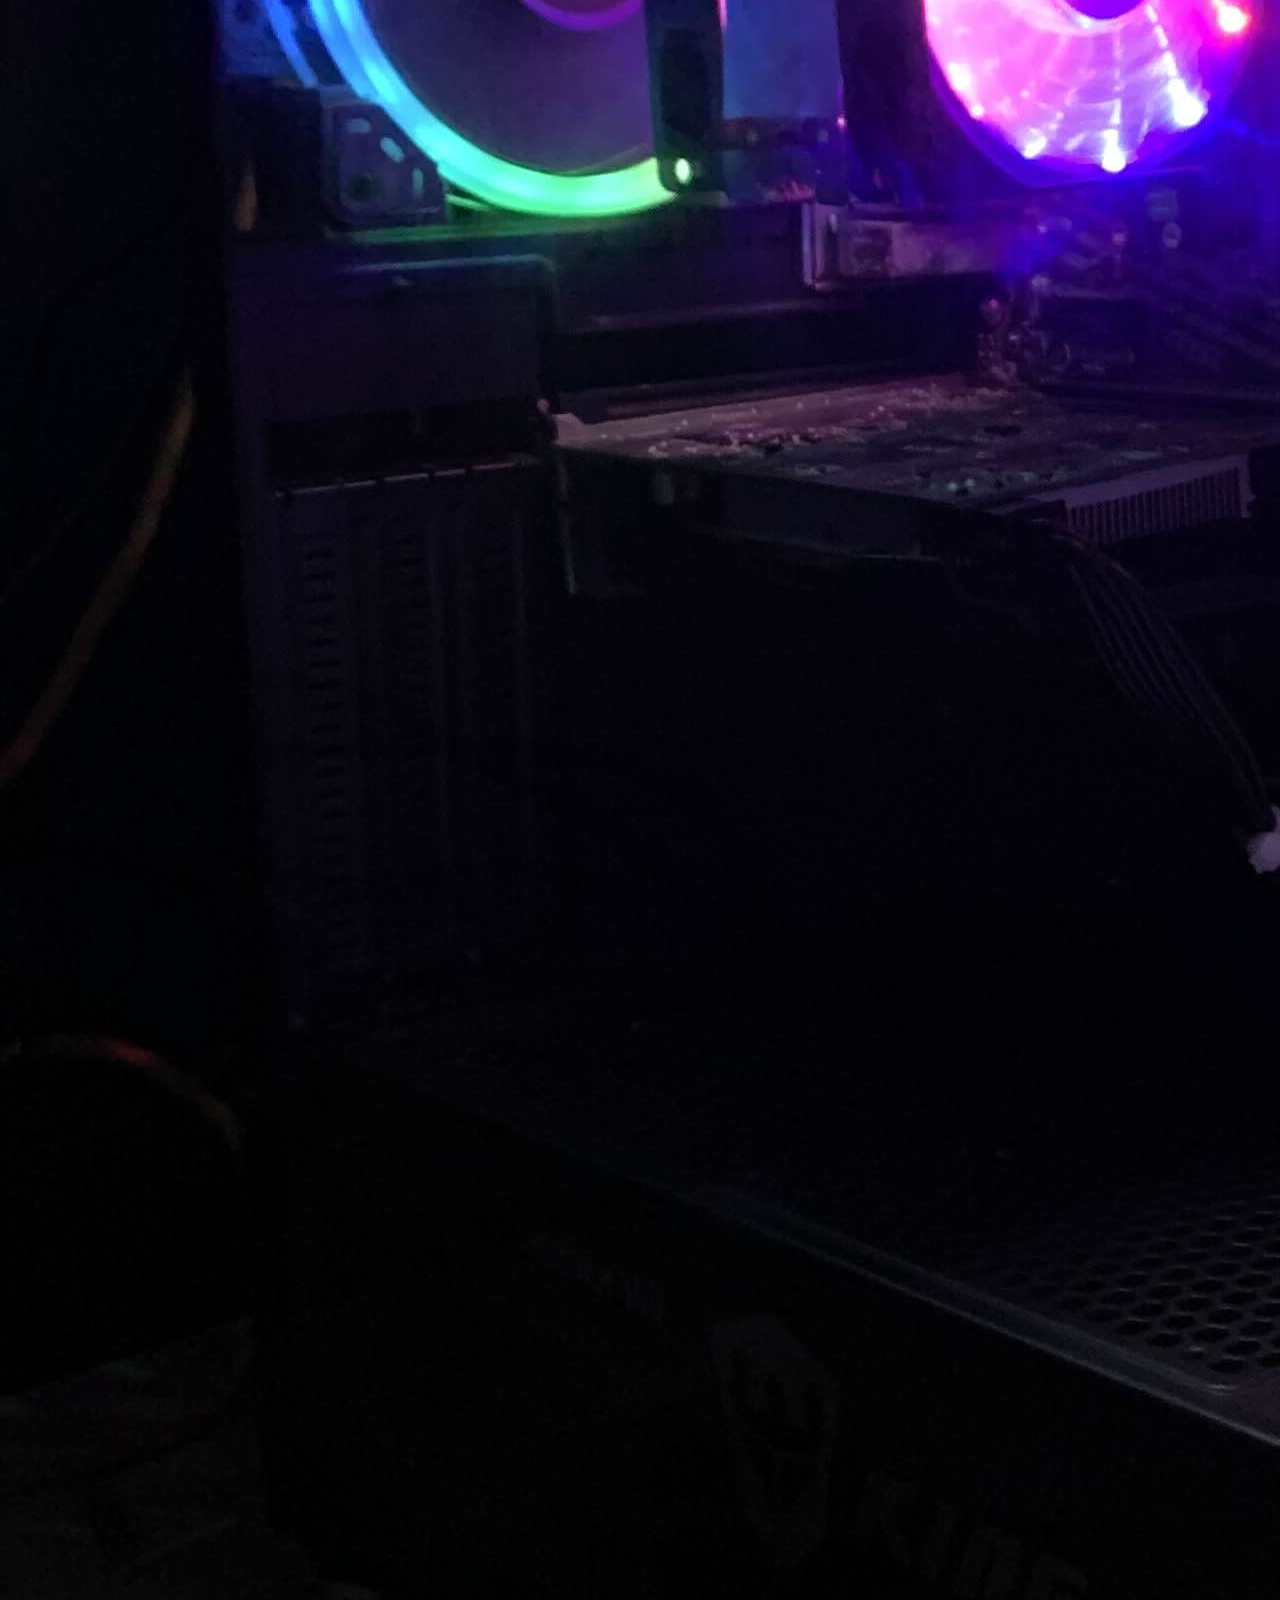
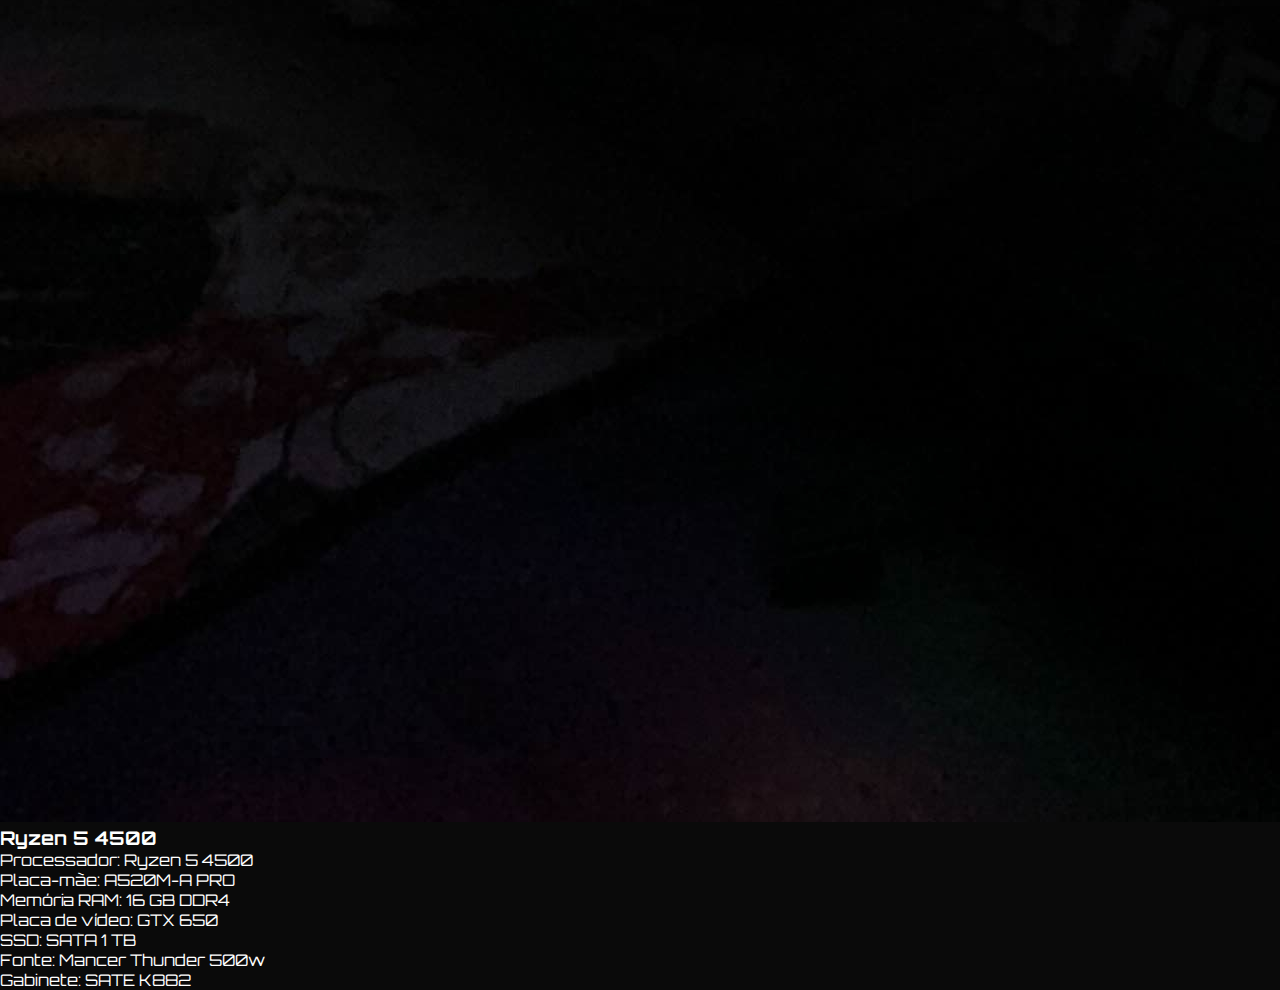
<file: Pcs.html>
<!DOCTYPE html>
<html lang="pt-br">
<head>
  <meta charset="UTF-8">
  <title>PCs | Tech Line</title>
  <meta name="viewport" content="width=device-width, initial-scale=1.0">

  <!-- FAVICON -->
  <link rel="icon" type="image/png" href="img/logo.png">

  <!-- CSS (MESMO DA HOME) -->
  <link rel="stylesheet" href="style.css">

  <!-- FONTE -->
  <link href="https://fonts.googleapis.com/css2?family=Orbitron:wght@400;600&display=swap" rel="stylesheet">
</head>
<body>

<!-- ================= HEADER ================= -->
<header class="header">
  <div class="header-inner">

    <div class="logo">
      <img src="img/logo.png" alt="Tech Line">
      <h1>TECH<span>LINE</span></h1>
    </div>

    <nav class="nav" id="nav">
      <a href="index.html">Início</a>
      <a href="pcs.html">PCs</a>
      <a href="index.html#servicos">Serviços</a>
      <a href="index.html#agendamento">Agendamento</a>
    </nav>

    <a 
      href="https://agendaservico.com/?suaempresa"
      class="btn-agendar"
      target="_blank"
    >
      Agendar Serviço
    </a>

    <div class="menu-toggle" id="menu-toggle">
      <span></span>
      <span></span>
      <span></span>
    </div>

  </div>
</header>

<!-- ================= HERO PCS ================= -->
<section class="hero">
  <h2>NOSSOS PCs</h2>
  <p>
    Máquinas montadas pela TECH LINE, focadas em desempenho,
    qualidade e estética.
  </p>
</section>

<!-- ================= LISTA DE PCS ================= -->
<section class="pcs-section">
  <div class="pcs-grid">

    <div class="pc-card">
      <img src="img/pc 2.jpg" alt="Ryzen 5 5500">
      <h3>Ryzen 5 5500</h3>
       <ul>
        <li>Processador: Ryzen 5 5500</li>
        <li>Memória RAM: 32 GB DDR4</li>
        <li>Placa de vídeo: RX 580 8 GB</li>
        <li>Water Cooler 240mm</li>
        <li>Fonte MSI MAG A650BN</li>
        <li>Gabinete: Acegeek Vacancy L375</li>
      </ul>
    </div>

    <div class="pc-card">
      <img src="img/pc 3.png" alt="Ryzen 7 7700">
      <h3>Ryzen 7 7700</h3>
     <ul>
      <li>Processador: Ryzen 7 7700</li>
        <li>Placa-mãe: B650M-E Wi-Fi</li>
        <li>Memória RAM: 32 GB DDR5</li>
        <li>Placa de vídeo: RX 7600</li>
        <li>SSD NVMe 1 TB</li>
        <li>Water cooler 360 mm</li>
        <li>Fonte: MSI MAG A650BN</li>
        <li>Gabinete: Mancer CV 500L</li>
      </ul>
    </div>

    <div class="pc-card">
      <img src="img/pc 01.jpg" alt="Xeon E5 2630">
      <h3>Xeon E5 2630</h3>
      <ul>
        <li>Processador: Intel Xeon E5 2630 V4</li>
        <li>Placa-mãe: X99 D4</li>
        <li>Memória RAM: 16 GB DDR4</li>
        <li>Placa de vídeo: RX 550</li>
        <li>Cooler: Air cooler 120mm</li>
        <li>Fonte: Pichau Nidus 500W</li>
        <li>Gabinete: Pichau Atom X</li>
      </ul>
    </div>

    <!-- EXEMPLO DE MAIS PCS -->
    <div class="pc-card">
      <img src="img/pc 4.png" alt="PC Gamer">
      <h3>Intel Core i5-10400</h3>
    <ul>
        <li>Processador: Intel Core i5-10400</li>
        <li>Placa-mãe: H510M-E</li>
        <li> Memória RAM: 16 GB DDR4</li>
        <li>Placa de vídeo: RX 6700 XT</li>
        <li>SSD: SATA 480 GB</li>
        <li>Fonte:Cooler Master 1250W</li>
        <li>Gabinete:TGT Legion V2</li>
      </ul>
    </div>

     <div class="pc-card">
      <img src="img/pc 5.1.jpg" alt="PC Gamer">
      <h3>Ryzen 5 4500</h3>
    <ul>
        <li>Processador: Ryzen 5 4500</li>
        <li>Placa-mãe: A520M-A PRO</li>
        <li> Memória RAM: 16 GB DDR4</li>
        <li>Placa de vídeo: GTX 650</li>
        <li>SSD: SATA 1 TB</li>
        <li>Fonte: Mancer Thunder 500w</li>
        <li>Gabinete: SATE K882</li>

  </div>
</section>

<script src="js/script.js"></script>
</body>
</html>
</file>
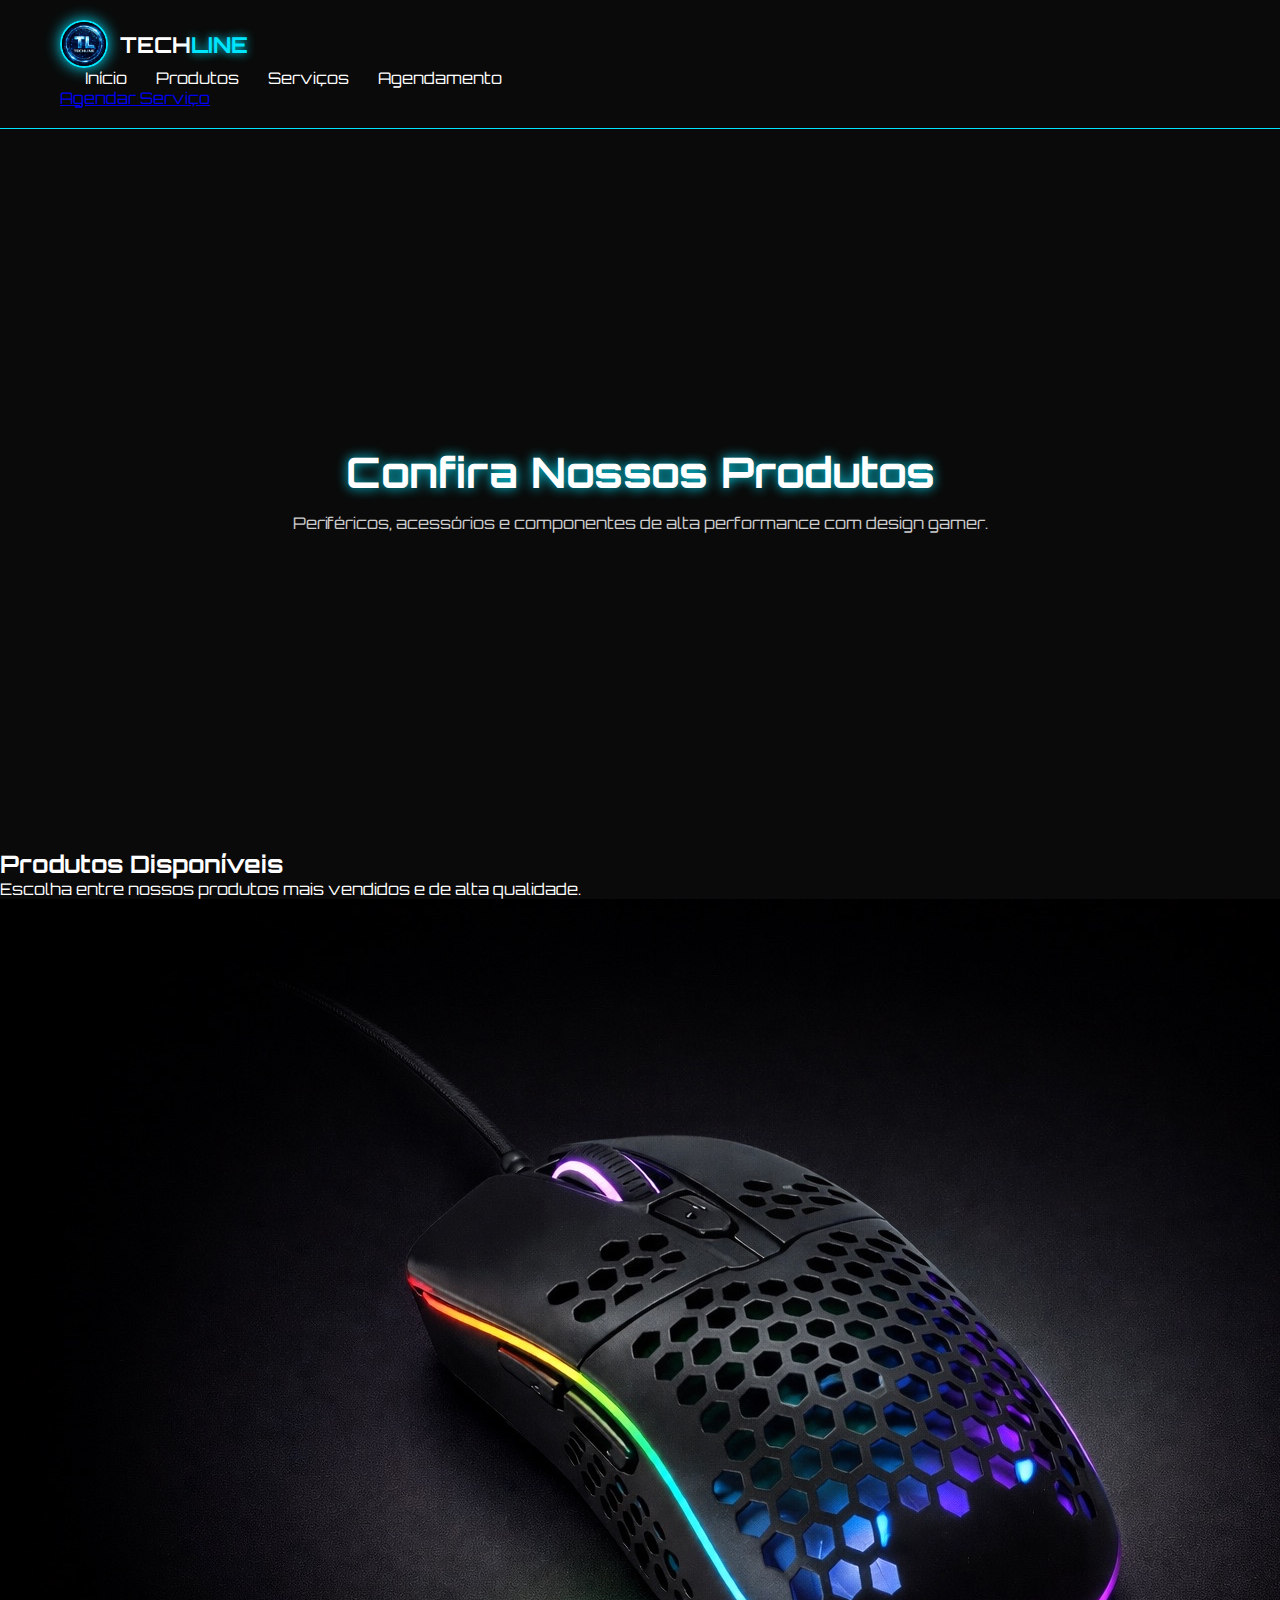
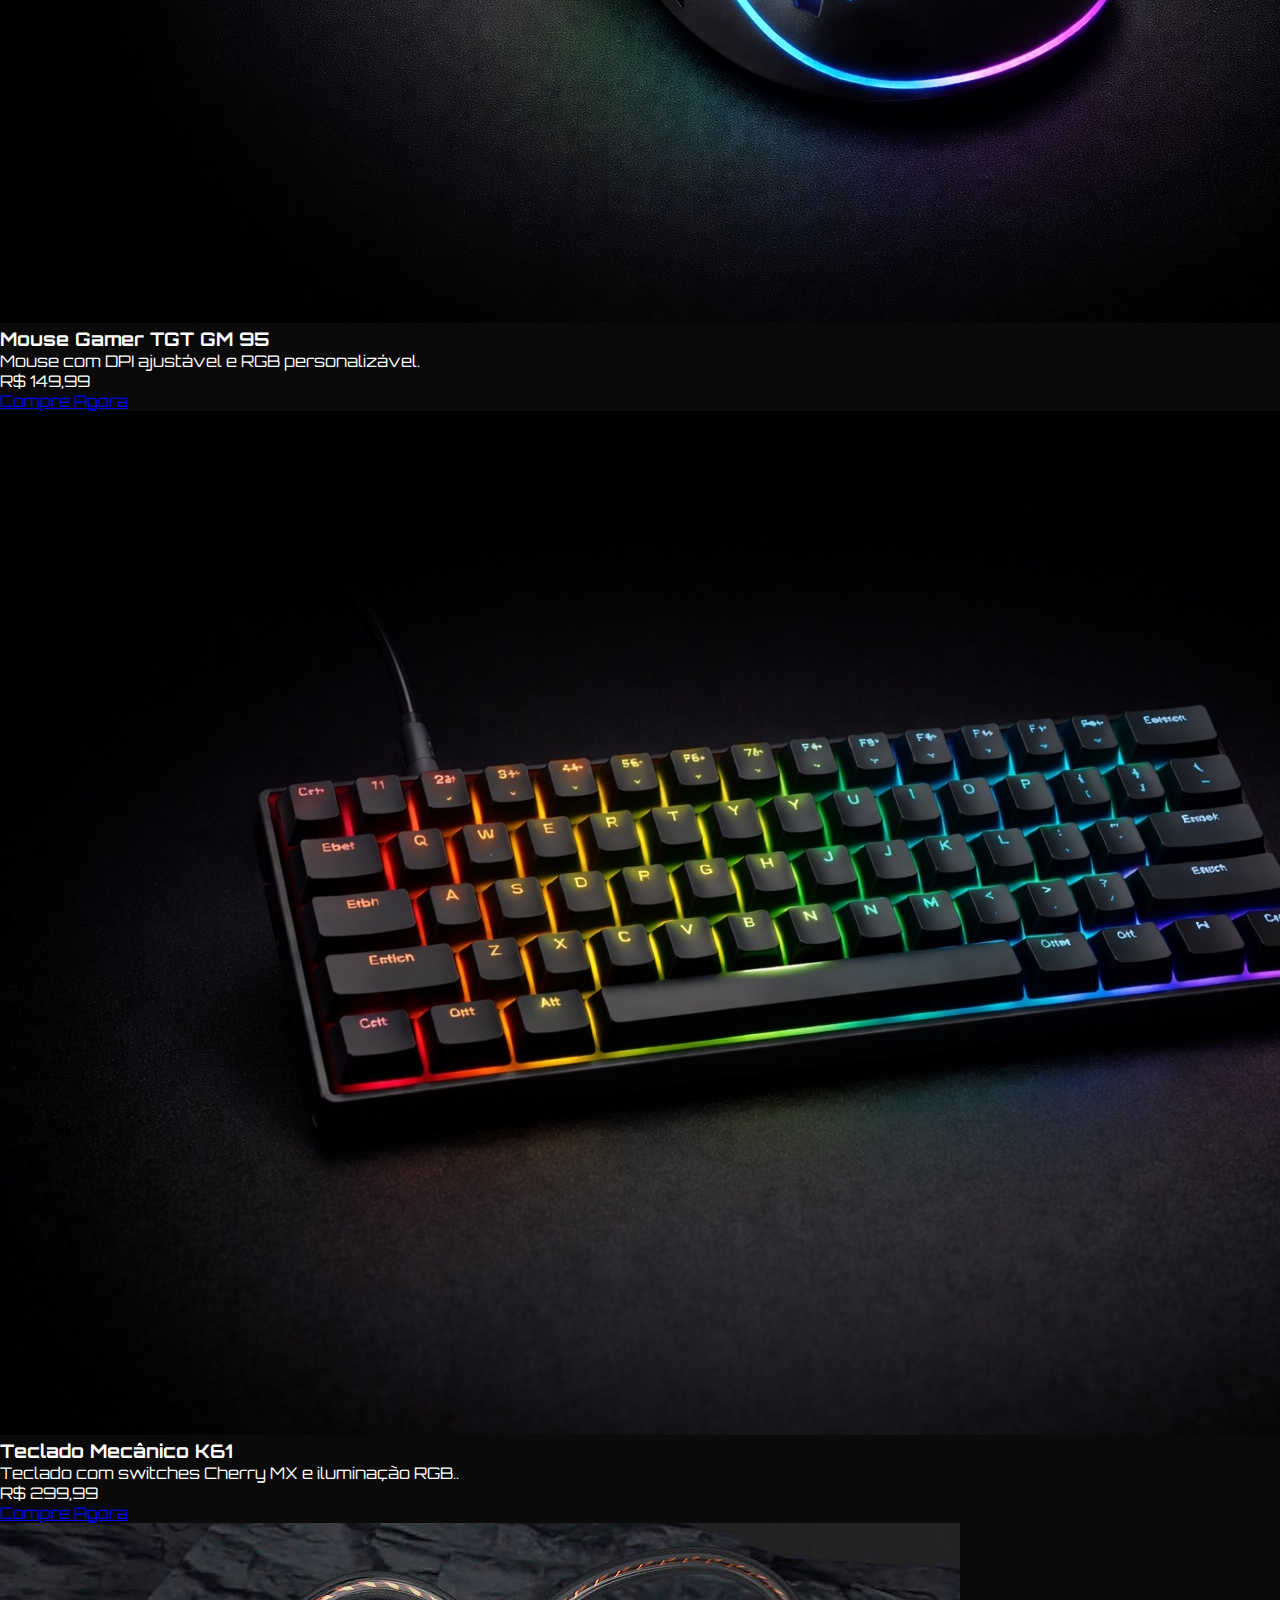
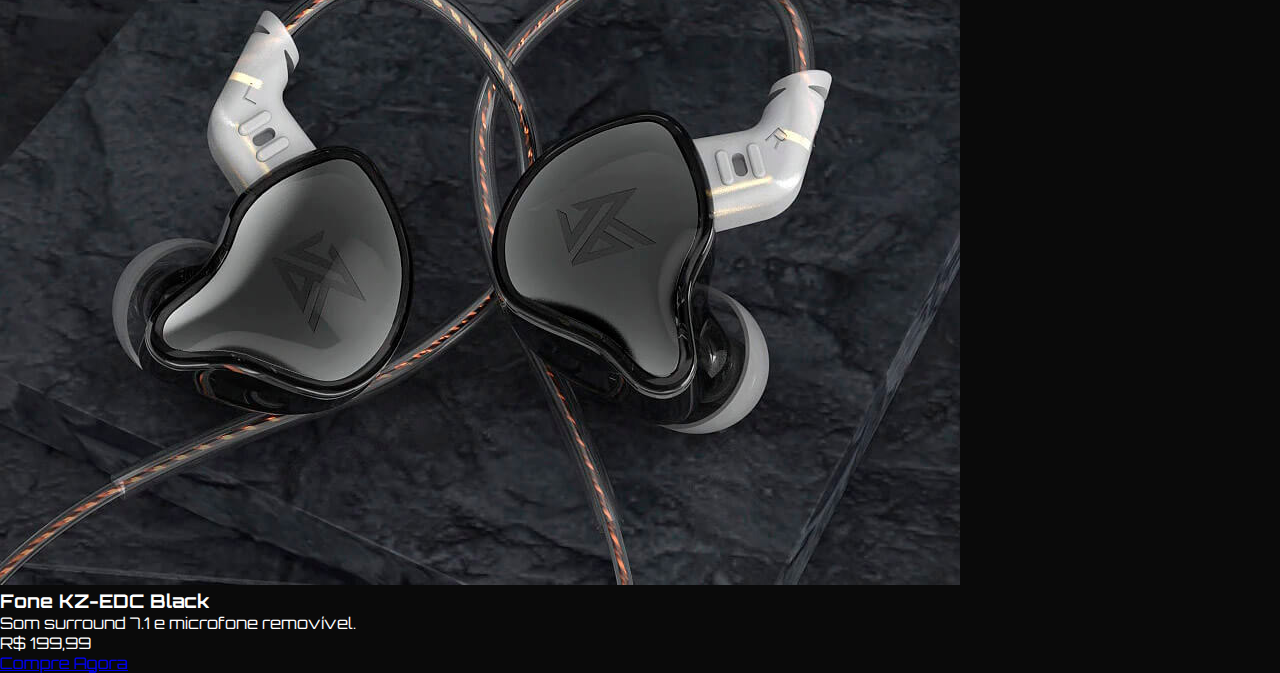
<file: Produtos.html>
<!DOCTYPE html>
<html lang="pt-br">
<head>
  <meta charset="UTF-8">
  <title>Produtos - Tech Line</title>
  <meta name="viewport" content="width=device-width, initial-scale=1.0">

  <!-- FAVICON -->
  <link rel="icon" type="image/png" href="img/logo techline.png">

  <!-- CSS -->
  <link rel="stylesheet" href="style.css">

  <!-- FONTE -->
  <link href="https://fonts.googleapis.com/css2?family=Orbitron:wght@400;600&display=swap" rel="stylesheet">
</head>
<body>

<!-- ================= HEADER ================= -->
<header class="header">
  <div class="header-inner">
    <div class="logo">
      <img src="img/logo.png" alt="Tech Line">
      <h1>TECH<span>LINE</span></h1>
    </div>

    <nav class="nav" id="nav">
      <a href="index.html">Início</a>
      <a href="Pcs.html">Produtos</a>
      <a href="#servicos">Serviços</a>
      <a href="#agendamento">Agendamento</a>
    </nav>

    <a href="https://agendaservico.com/?suaempresa" class="btn-agendar" target="_blank">Agendar Serviço</a>

    <div class="menu-toggle" id="menu-toggle">
      <span></span>
      <span></span>
      <span></span>
    </div>
  </div>
</header>

<!-- ================= HERO ================= -->
<section class="hero">
  <h2>Confira Nossos Produtos</h2>
  <p>Periféricos, acessórios e componentes de alta performance com design gamer.</p>
</section>

<!-- ================= PRODUTOS ================= -->
<section class="produtos-section">
  <h2>Produtos Disponíveis</h2>
  <p class="produtos-subtitle">Escolha entre nossos produtos mais vendidos e de alta qualidade.</p>

  <div class="produtos-grid">
    <div class="produto-card">
      <img src="img/mouse tgt.png" alt="Mouse Gamer XYZ">
      <h3>Mouse Gamer TGT GM 95</h3>
      <p>Mouse com DPI ajustável e RGB personalizável.</p>
      <p class="preco">R$ 149,99</p>
      <a href="https://wa.me/p/25812862414974863/554491373517" 
        class="btn-compre" 
        target="_blank">
      Compre Agora
      </a>
    </div>

    <div class="produto-card">
      <img src="img/teclado k61.png" alt="Teclado Mecânico ABC">
      <h3>Teclado Mecânico K61</h3>
      <p>Teclado com switches Cherry MX e iluminação RGB..</p>
      <p class="preco">R$ 299,99</p>
      <a href="https://wa.me/p/24865202933156237/554491373517" 
       class="btn-compre" 
       target="_blank">
      Compre Agora
    </a>
    </div>

    <div class="produto-card">
      <img src="img/Fone.jpg" alt="Headset Gamer 123">
      <h3>Fone KZ-EDC Black</h3>
      <p>Som surround 7.1 e microfone removível.</p>
      <p class="preco">R$ 199,99</p>
     <a href="https://wa.me/p/25747253118295622/554491373517" 
      class="btn-compre" 
       target="_blank">
      Compre Agora
    </a>
    </div>

    <!-- Adicione mais produtos aqui -->
  </div>
</section>

<script src="js/script.js"></script>
</body>
</html>
</file>
<file: style.css>
* {
  margin: 0;
  padding: 0;
  box-sizing: border-box;
  font-family: 'Orbitron', sans-serif;
}

body {
  background: #0a0a0a;
  color: #ffffff;
}

/* ================= HEADER ================= */
.header {
  display: flex;
  justify-content: space-between;
  align-items: center;
  padding: 20px 60px;
  border-bottom: 1px solid #00e5ff;
}

/* ================= LOGO ================= */
.logo {
  display: flex;
  align-items: center;
  gap: 12px;
}

.logo img {
  width: 48px;
  height: 48px;
  border-radius: 50%;
  object-fit: cover;
  border: 2px solid #00e5ff;
  box-shadow: 0 0 15px #00e5ff;
  animation: pulse 2s infinite;
}

.logo h1 {
  font-size: 22px;
  color: #ffffff;
}

.logo h1 span {
  color: #00e5ff;
  text-shadow: 0 0 10px #00e5ff;
}

/* ================= MENU ================= */
nav a {
  margin-left: 25px;
  color: #ffffff;
  text-decoration: none;
  transition: 0.3s;
}

nav a:hover {
  color: #00e5ff;
  text-shadow: 0 0 8px #00e5ff;
}

/* ================= HERO ================= */
.hero {
  position: relative;
  height: 80vh;
  display: flex;
  flex-direction: column;
  justify-content: center;
  align-items: center;
  text-align: center;
  overflow: hidden;
}

/* ================= CARROSSEL HORIZONTAL ================= */
.carousel-horizontal {
  position: absolute;
  top: 50%; /* centraliza verticalmente */
  left: -100%; /* começa fora da tela */
  display: flex;
  gap: 40px; /* aumenta o espaço entre as imagens */
  z-index: -1;
  transform: translateY(-50%);
  animation: moveRight 20s linear infinite;
}

.carousel-horizontal img {
  width: 300px; /* aumentei de 200px para 300px */
  height: auto;
  border-radius: 12px;
  object-fit: cover;
  filter: drop-shadow(0 0 15px #00e5ff); /* glow mais intenso */
  transition: transform 0.3s;
}

.carousel-horizontal img:hover {
  transform: scale(1.1); /* leve zoom ao passar o mouse */
}

/* ================= TEXTO SOBRE O CARROSSEL ================= */
.hero h2, .hero p, .hero button {
  position: relative;
  z-index: 1;
}

.hero h2 {
  font-size: 42px;
  margin-bottom: 15px;
  text-shadow: 0 0 12px #00e5ff;
}

.hero p {
  opacity: 0.8;
}

.hero button {
  margin-top: 25px;
  padding: 15px 40px;
  background: transparent;
  border: 2px solid #00e5ff;
  color: #00e5ff;
  cursor: pointer;
  transition: 0.3s;
  box-shadow: 0 0 10px #00e5ff;
}

.hero button:hover {
  background: #00e5ff;
  color: #000;
}

/* ================= ANIMAÇÕES ================= */
@keyframes pulse {
  0% {
    box-shadow: 0 0 10px #00e5ff;
  }
  50% {
    box-shadow: 0 0 22px #00e5ff;
  }
  100% {
    box-shadow: 0 0 10px #00e5ff;
  }
}

@keyframes moveRight {
  0% {
    left: -100%;
  }
  100% {
    left: 100%;
  }
}

/* ================= RESPONSIVO ================= */
@media (max-width: 768px) {
  .header {
    flex-direction: column;
    gap: 15px;
  }

  nav a {
    margin-left: 10px;
  }

  .hero h2 {
    font-size: 32px;
  }

  .hero button {
    padding: 12px 30px;
  }

  .carousel-horizontal {
    top: 60%; /* ajusta posição vertical no mobile */
    animation: moveRight 25s linear infinite;
  }

  .carousel-horizontal img {
    width: 200px; /* imagens maiores que antes no mobile */
  }
}
</file>
